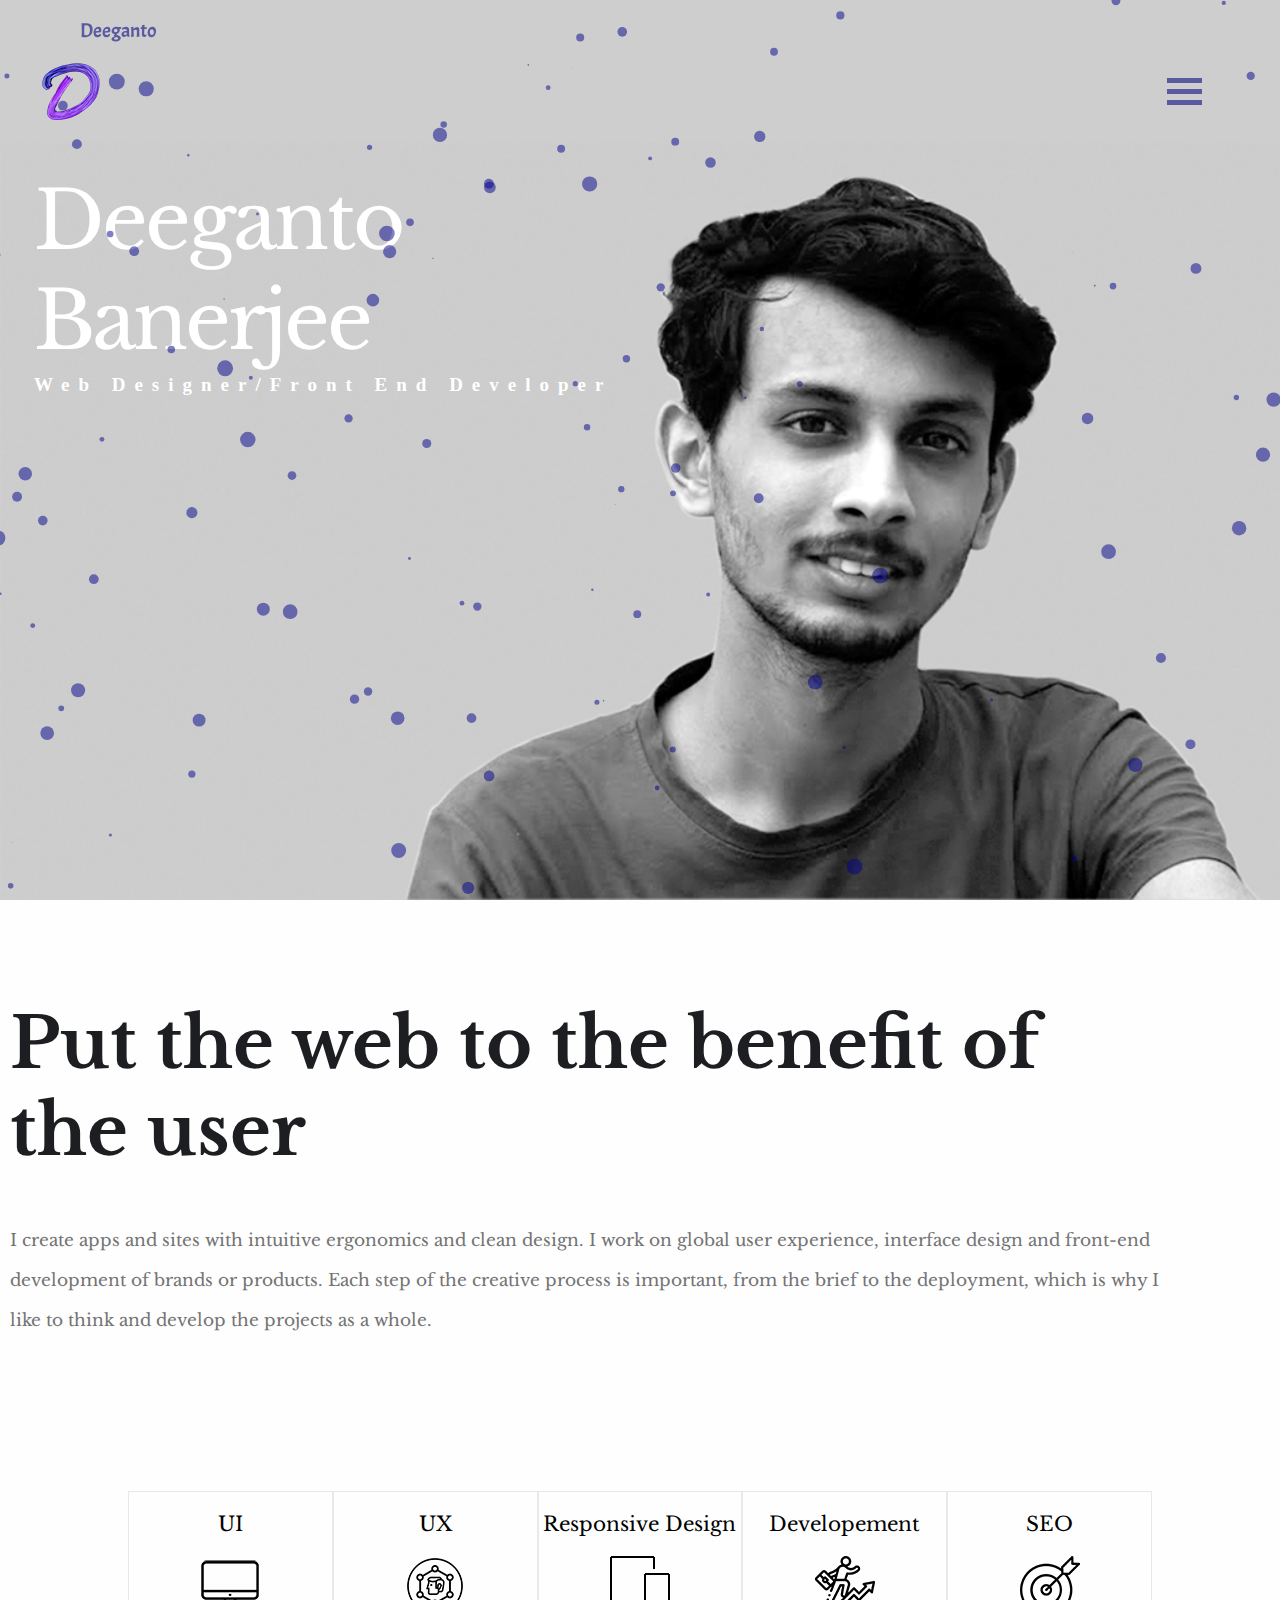
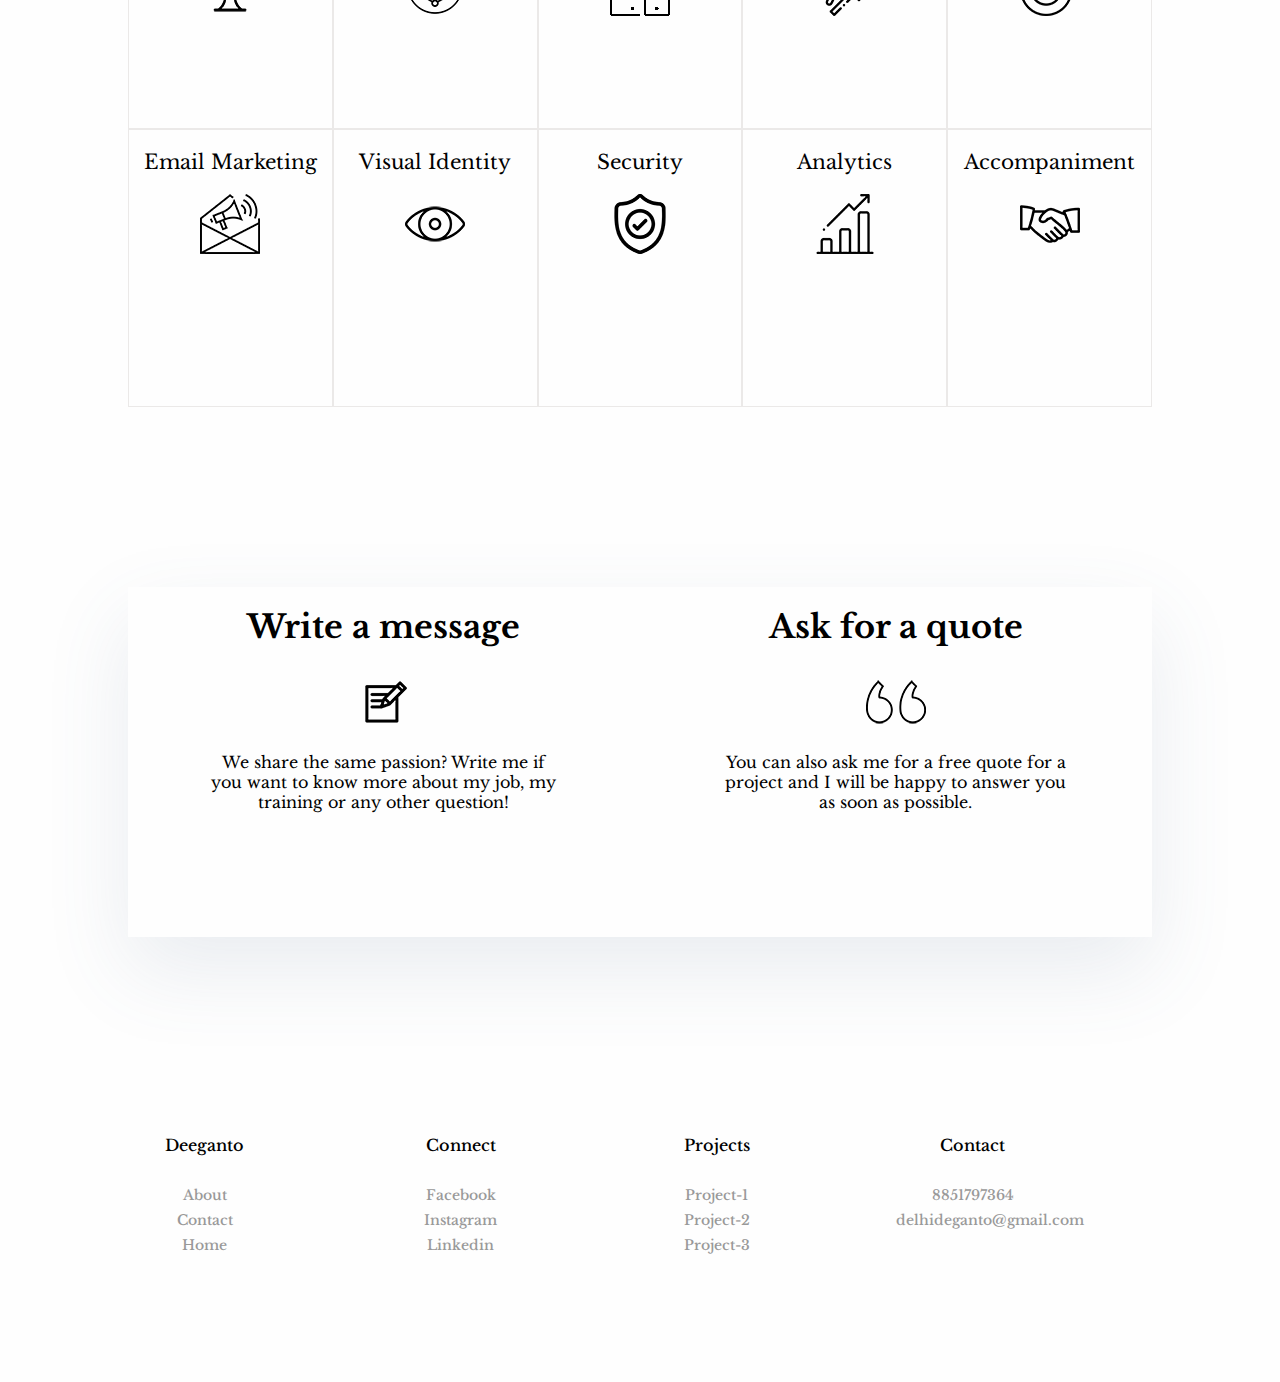
<file: index.html>
<html>
<head>
  <title>Deeganto | Web-Developer.</title>
<meta name="viewport" content="width=device-width, initial-scale=1.0">          
<link rel="stylesheet" href="css/style.css">
<link rel="stylesheet" href="css/animate.css">
<script src="https://ajax.googleapis.com/ajax/libs/jquery/1.11.3/jquery.min.js"></script>
<script>
            $(window).load(function() {
      $("#ud_dots").
    fadeOut(300, function () {
      $("#ud_bg_left").animate({ left: "-50%" }, 300);
      $("#ud_bg_right").animate({ right: "-50%" }, 300, function () {
        $("#ud_preloader").fadeOut(10);
      });
    });
  });
  </script>
</head>
<body id="top">
<section id="ud_preloader">
  <div id="ud_dots">
    <p>Loading</p>
    <div class="ud_dot" style=" animation-name:ud_preloader_1;"></div>
    <div class="ud_dot" style=" animation-name:ud_preloader_2;"></div>
    <div class="ud_dot" style=" animation-name:ud_preloader_3;"></div>
    <div class="ud_dot" style=" animation-name:ud_preloader_4;"></div>
  </div>
  <div id="ud_bg_left" class="ud_pre_half"></div>
  <div id="ud_bg_right" class="ud_pre_half"></div>
</section>
<div class="top" id="hide">
<script type="text/javascript" src="js/script.js"></script>
<div class="menu" id="menu">
<ul>
  <li align="center"><a class="animated bounceInUp" href="index.html">Home</a></li>
  <li align="center"><a class="animated bounceInUp" href="about.html">About</a></li>
  <li align="center"><a class="animated bounceInUp " href="contact.html">Contact</a></li>
  <li align="center"><a class="animated bounceInUp" href="projects.html">Projects</a></li>
</ul>
</div>
<div class="main-header" >
<div class="animated bounce">
  <div class="animated bounceInLeft_2">
  <p class="logo-text-1" id="logo-text-1">Deeganto</p>
  </div>
  <div class="animated bounceInLeft_2 delay-5s"> 
  <p class="logo-text-2" id="logo-text-2">Front End Developer</p>
  </div>
</div>
<button class="container" onclick="show_menu()">
  <div id="transform">
  <div class="bar1" id="bar1"></div>
  <div class="bar2" id="bar2"></div>
  <div class="bar3" id="bar3"></div>
 </div>
</button>
<div id="particles-js" > 
<div class="heading">
<h1 class="name">
Deeganto Banerjee
</h1>
<h2 class="intro">
Web Designer/Front End Developer
</h2>
</div>
</div>
<script type="text/javascript" src="js/particles.js"></script>
<script type="text/javascript" src="js/app.js"></script>
</div>
</div>
<div class="middle-text" id="middle-text">
 <h1 class="web-benifit">Put the web to the benefit of the user</h1> 
<p class="web-benifit-text">
    I create apps and sites with intuitive ergonomics and clean design. 
    I work on global user experience, interface design and front-end development of brands or products. 
    Each step of the creative process is important, from the brief to the deployment, which is why I like to think and develop the projects as a whole.
  </p>
</div>
<div class="icons" id="icons" align="center">
<div class="grow">
  <p class="icon-title">UI</p> 
  <img src="img/UI.png">
  <p class="animated fadeIn">I create modern interfaces to meet the needs of my clients</p>
</div> 
<div class="grow">
  <p class="icon-title">UX</p> 
  <img src="img/UX.png">
  <p class="animated fadeIn">I'm always looking for the most satisfying and intuitive user experience possible</p>
</div>
<div class="grow">
  <p class="icon-title">Responsive Design</p> 
  <img src="img/Responsive.png">
  <p class="animated fadeIn">All my sites are designed for use on mobiles and tablets, and adapt to all screen resolutions</p>
</div> 
<div class="grow">
  <p class="icon-title">Developement</p> 
  <img src="img/developement.png">
  <p class="animated fadeIn">I develop unique, tailor-made sites that meet the needs of my clients</p>
</div>
<div class="grow">
  <p class="icon-title">SEO</p> 
  <img src="img/SEO.png">
  <p class="animated fadeIn">I build the HTML structure of my sites to optimize SEO</p>
</div>
<div class="grow">
  <p class="icon-title">Email Marketing</p> 
  <img src="img/email.png">
  <p class="animated fadeIn">I create marketing spam campaigns or nurturing scenarios</p>
</div>
<div class="grow">
  <p class="icon-title">Visual Identity</p> 
  <img src="img/visual.png">
  <p class="animated fadeIn">I create strong, modern and sustainable visual identities</p>
</div>
<div class="grow">
  <p class="icon-title">Security</p> 
  <img src="img/security.png">
  <p class="animated fadeIn">I am particularly vigilant about the security of my sites and I know how to be reactive in case of attacks</p>
</div>
<div class="grow">
  <p class="icon-title">Analytics</p> 
  <img src="img/analytics.png">
  <p class="animated fadeIn">I help my clients to analyze their statistics so that they can set their own goals</p>
</div>
<div class="grow">
  <p class="icon-title">Accompaniment</p> 
  <img src="img/handshake.png">
  <p class="animated fadeIn">I fully manage my projects by providing quality support</p>
</div>
</div>
<div class="forms" id="forms">
<div class="contact-form" id="contact-form-1">
<h1 class="form-header" id="form-header">Write a message</h1>
<img src="img/contact.png">
<p class="form-body" id="form-title">We share the same passion? Write me if you want to know more about my job, my training or any other question!</p>
</div>
<div class="quote-form" id="quote-form-1">
<h1 class="form-header" id="form-header">Ask for a quote</h1>
<img src="img/quote.png">
<p class="form-body" id="form-title">You can also ask me for a free quote for a project and I will be happy to answer you as soon as possible.</p>
</div>
</div>
<div style="box-shadow:0 33px 80px rgba(86,111,140,.12); text-align: center;margin: 0 auto; width:80%;" class="input-container" >
<div class="contact-form-input" id="contact-form" style="display:block !important">
    <form class="gform" method="POST" action="https://formspree.io/f/xknpybnp">  
      <input type="text" id="name" name="name" placeholder="What your Mom calls you"/>
      <input type="text" id="message" name="message" rows="10" placeholder="Send Message">
      <input id="email" name="email" type="email" value="" required placeholder="your.name@email.com"/><br>
    <button type="submit" name="btnk" class="ripple">Send</button>
  </form>
</div>
<div class="quote-form-input" id="quote-form" style="display:block !important">
    <form class="gform" method="POST" action="https://formspree.io/f/mjvplrvn">  
      <input type="text" id="fullname" name="fullname" placeholder="Full Name">
      <input type="text" id="cname" name="companyname" placeholder="Company Name">
      <input type="email" id="email1" name="email" placeholder="Email">
      <input type="text" id="number" name="number" placeholder="Phone Number">
      <input type="text" id="message1" name="message" placeholder="Message">
      <br> 
      <button name="btnk1" class="ripple">Submit</button>
    </form>
</div>
</div>
<div class="footer" id="footer">
<div >
  <h1>Deeganto</h1><br> 
  <a href="about.html">About</a><br>
  <a href="#">Contact</a><br>
  <a href="index.html">Home</a><br>
</div>
<div>
  <h1>Connect</h1><br>
  <a href="#">Facebook</a><br>
  <a href="https://www.instagram.com/deeganto_banerjee">Instagram</a><br>
  <a href="https://www.linkedin.com/in/deeganto-banerjee-56385218a/">Linkedin</a><br>
</div>
<div >
  <h1>Projects</h1><br>
  <a href="C:/Users/Deeganto/Desktop/My-Website/projects.html#project-1">Project-1</a><br>
  <a href="C:/Users/Deeganto/Desktop/My-Website/projects.html#project-2">Project-2</a><br>
  <a href="C:/Users/Deeganto/Desktop/My-Website/projects.html#project-3">Project-3</a><br>
</div>
<div >
  <h1>Contact</h1><br>
  <a href="https://api.whatsapp.com/send?phone=918851797364">8851797364</a><br>
  <a href="mailto:delhideganto@gmail.com" class="email-goto">delhideganto@gmail.com</a><br>
</div>
</div>
<script data-cfasync="false" src="js/form-submission-handler.js"></script>
<script src="js/wow.min.js"></script>
<script>
 new WOW().init();
</script>
<script>
    $('.quote-form-input').hide();
    $('.contact-form-input').hide();
    $('.contact-form').on('click', function(e) {
      $('.contact-form-input').show();
      $('.quote-form-input').hide();
      $('.contact-form-input').removeClass('out').addClass('active');
      $('.qoute-form-input').removeClass('active').addClass('out');
      $('.contact-form-input').css("background-color","#f1f6fa");
      $('.contact-form').css("background-color","#f1f6fa");   
      $('.quote-form').css("background-color","#fff");
      $('html, body').animate({
        scrollTop: $(".input-container").offset().top
        }, 0);
    });
    $('.quote-form').on('click', function(e) {
      $('.quote-form-input').show();
      $('.contact-form-input').hide();
      $('.quote-form-input').removeClass('out').addClass('active');
      $('.contact-form-input').removeClass('active').addClass('out');
      $('.quote-form').css("background-color","#f1f6fa");
      $('.quote-form-input').css("background-color","#f1f6fa");
      $('.contact-form').css("background-color","#fff");
      $('.quote-form-input').show();
      $('html, body').animate({
        scrollTop: $(".input-container").offset().top
      },0);
    });
    </script>
</body>
<html>
</file>
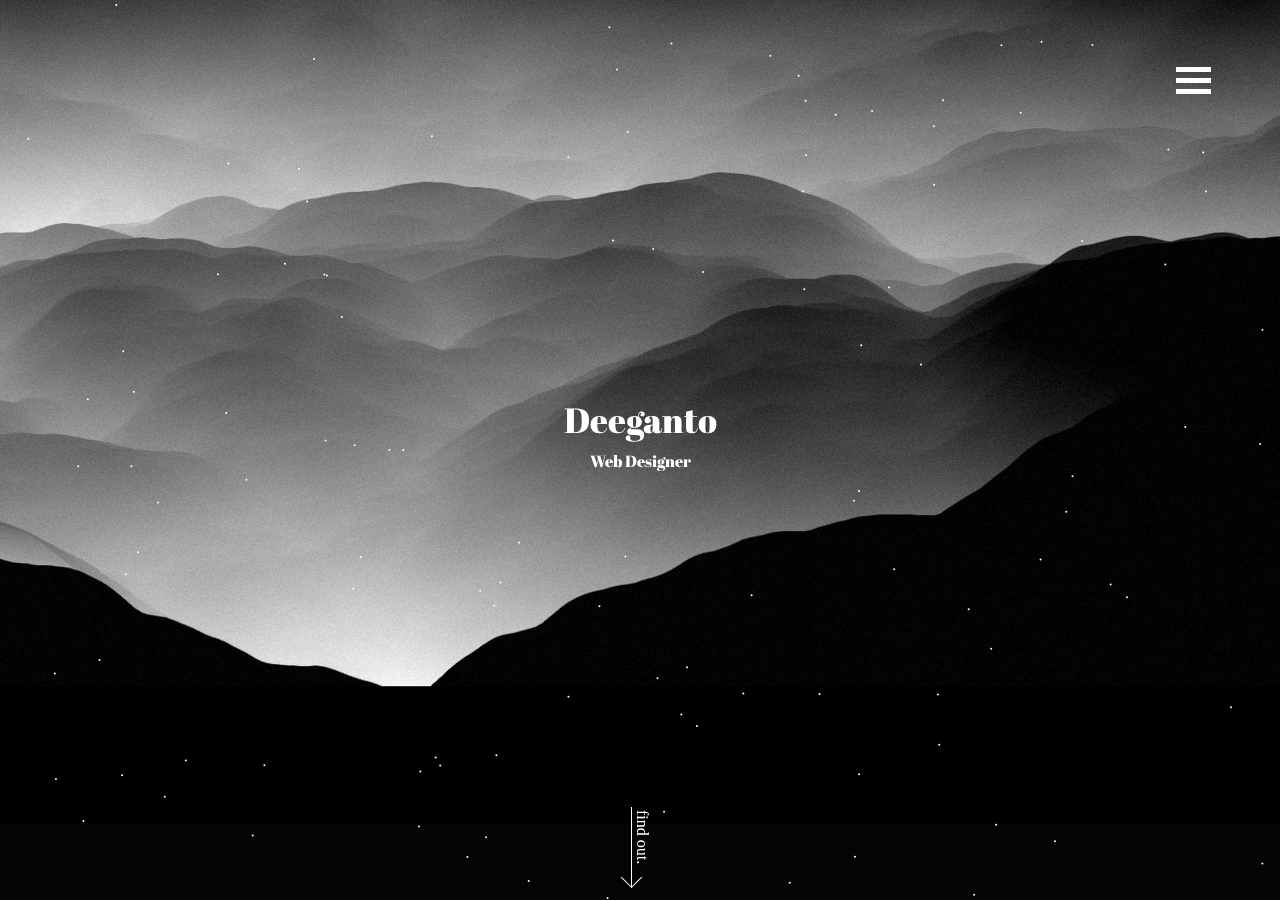
<file: about.html>
<html>
    <head>
        <link rel="stylesheet" href="css/about.css">
        <link rel="stylesheet" href="css/animate.css">
        <script src="https://ajax.googleapis.com/ajax/libs/jquery/1.11.3/jquery.min.js"></script>
        <script>
            $(window).load(function(){
              $("#ud_dots").
            fadeOut(300, function () {
              $("#ud_bg_left").animate({ left: "-50%" }, 300);
              $("#ud_bg_right").animate({ right: "-50%" }, 300, function () {
                $("#ud_preloader").fadeOut(10);
              });
            });
          });
          </script>
        <meta name="viewport" content="width=device-width, initial-scale=1.0">
    <title>
        About Me.
    </title>
    </head>
    <body id="top">
            <section id="ud_preloader">
                    <div id="ud_dots">
                      <p>Loading</p>
                      <div class="ud_dot" style=" animation-name:ud_preloader_1;"></div>
                      <div class="ud_dot" style=" animation-name:ud_preloader_2;"></div>
                      <div class="ud_dot" style=" animation-name:ud_preloader_3;"></div>
                      <div class="ud_dot" style=" animation-name:ud_preloader_4;"></div>
                    </div>
                    <div id="ud_bg_left" class="ud_pre_half"></div>
                    <div id="ud_bg_right" class="ud_pre_half"></div>
                  </section>
    <div class="top" id="hide">
        <script type="text/javascript" src="js/about_script.js"></script>
        <div class="menu" id="menu">
    <ul>
        <li align="center"><a class="animated bounceInUp" href="index.html">Home</a></li>
        <li align="center"><a class="animated bounceInUp" href="about.html">About</a></li>
        <li align="center"><a class="animated bounceInUp" href="contact.html">Contact</a></li>
        <li align="center"><a class="animated bounceInUp" href="projects.html">Projects</a></li>
    </ul>
    </div>
    <button class="container" onclick="show_menu()">
        <div id="transform">
        <div class="bar1" id="bar1"></div>
        <div class="bar2" id="bar2"></div>
        <div class="bar3" id="bar3"></div>
        </div>
    </button>
    <div id="particles-js">
        <script src="js/particles.js"></script>
        <script src="js/app_about.js"></script>  
        <div class="head-title about"> 
        <div class="name animated fadeInDown delay-1s">
        Deeganto
        </div>  
        <div class="desc animated fadeInDown delay-2s">
        Web Designer        
        </div>
        <div class="next-btn next">  
        <div class="arrow-text find-out" style="right: -11px;
        writing-mode: vertical-rl;
        bottom: 29px;">
        find out.
        </div>
        <div class="scroll-btn-line"></div>    
        <div class="arrow"></div> 
        </div>
        </div>
        <div class="about-me-1 about">          
        <div class="prev-btn-1 prev">
        <div class="arrow-text animated">
            previous
        </div>  
        <div class="scroll-btn-line"></div>    
        <div class="arrow"></div>
        </div>
        <div class="content-1 content">
        <h1>
            Who is Deeganto ?
        </h1>
        <h4> 
            I am a 21yr old College Student, currently studying in DIT University,<br>
            Dehradun, India. I hate Coding and developing. I love<br>
            listening to Good Music and playing Games. I am the Student<br>
            who never pays attention in class, most of my learning is <br> 
            done in my Hostel Room and my internship at <a href="https://deepfocus.in/">DeepFocus</a>.
        </h4>
        <h4>
           I like clean and simple Websites.Sometimes i like to develop and design Website
           and Web Applications.
           I also like to do little photography.
        </h4>
        <h2>
            Connect with me.<br>
            <a href="mailto:delhideganto@gmail.com" class="email-goto">delhideganto@gmail.com</a><br>
            <a href="https://www.linkedin.com/in/deeganto-banerjee-56385218a/">Linkedin</a><br>
            <a href="https://www.instagram.com/deeganto_banerjee">Instagram</a><br>
            <a href="https://api.whatsapp.com/send?phone=918851797364">8851797364</a><br>
        </h2>
        </div>
        <div class="next-btn-1 next">
        <div class="arrow-text animated">
            next 
        </div>      
        <div class="scroll-btn-line"></div>    
        <div class="arrow"></div>
        </div>    
        </div>
        <div class="about-me-2 about">          
        <div class="prev-btn-2 prev">
        <div class="arrow-text animated">
            previous
        </div>  
        <div class="scroll-btn-line"></div>    
        <div class="arrow"></div>
        </div>
        <div class="content-2 content">
        <h1>
            Skills
        </h1>
        <h2>Website Designing.</h2>
        <h4> 
            HTML, CSS, JavaScript, Jquery.<br>
            Angular 7 and React Framework.<br>
            Wordpress.<br>
            JSP and Servelet.
        </h4>
        <h2>Programming</h2>
        <h4>
            C++, Java, Advanced Java.  
        </h4>
        <h2>Designing</h2>
        <h4>
            Photoshop, Illustrator, SVGs.
        </h4>
        </div>
        <div class="next-btn-2 next">
        <div class="arrow-text animated">
            next 
        </div>      
        <div class="scroll-btn-line"></div>    
        <div class="arrow"></div>
        </div>    
        </div>
        <div class="about-me-3 about">
        <div class="prev-btn-3 prev">
        <div class="arrow-text animated">
            previous
        </div>      
        <div class="scroll-btn-line"></div>    
        <div class="arrow"></div>
        </div>
        <div class="content-3 content">
        <h1>
            Experience and Certifications
        </h1>
        <h2>Website Designing</h2>
        <h4> 
            2 Month WordPress and Website Designing Internship from <a href="https://deepfocus.in/"  target="_blank">DeepFocus</a><br>
        </h4>
        <h2>Programming</h2>
        <h4>
            Core Java Certification Course from NIIT.<br>
            Advanced Java Certification Course from RCPL  
        </h4>
        </div> 
        <div class="next-btn-3 next">
        <div class="arrow-text animated">
            next 
        </div>              
        <div class="scroll-btn-line"></div>    
        <div class="arrow"></div>
        </div>
        </div>
        <div class="about-me-4 about"> 
        <div class="prev-btn-4 prev">  
        <div class="arrow-text animated">
            previous
        </div>
        <div class="scroll-btn-line"></div>   
        <div class="arrow"></div>
        </div>
        <div class="content-4 content">
        <h1>
            Projects
        </h1>
        <h2>Angular 7</h2>
        <h4> 
            Automated Report Generator for College using Angular 7.
        </h4>
        </div>
        </div>
    </div> 
    <script>
            $(document).ready(function(){
                $(".about-me-1").hide();
                $(".about-me-2").hide();
                $(".about-me-3").hide();
                $(".about-me-4").hide();
                $(".next-btn").click(function(){
                    $(".head-title").fadeOut();
                    $(".about-me-1").fadeIn();
                });
                $(".prev-btn-1").click(function(){
                    $(".about-me-1").hide();
                    $(".head-title").fadeIn();
                });
                $(".next-btn-1").click(function(){
                    $(".about-me-1").fadeOut();
                    $(".about-me-2").fadeIn();
                });
                $(".prev-btn-2").click(function(){
                    $(".about-me-1").fadeIn();
                    $(".about-me-2").fadeOut();
                });
                $(".next-btn-2").click(function(){
                    $(".about-me-3").fadeIn();
                    $(".about-me-2").fadeOut();
                });
                $(".prev-btn-3").click(function(){
                    $(".about-me-2").fadeIn();
                    $(".about-me-3").fadeOut();
                });
                $(".next-btn-3").click(function(){
                    $(".about-me-4").fadeIn();
                    $(".about-me-3").fadeOut();
                });
                $(".prev-btn-4").click(function(){
                    $(".about-me-3").fadeIn();
                    $(".about-me-4").fadeOut();
                });
            });
            </script>     
    </body>
</html>
</file>
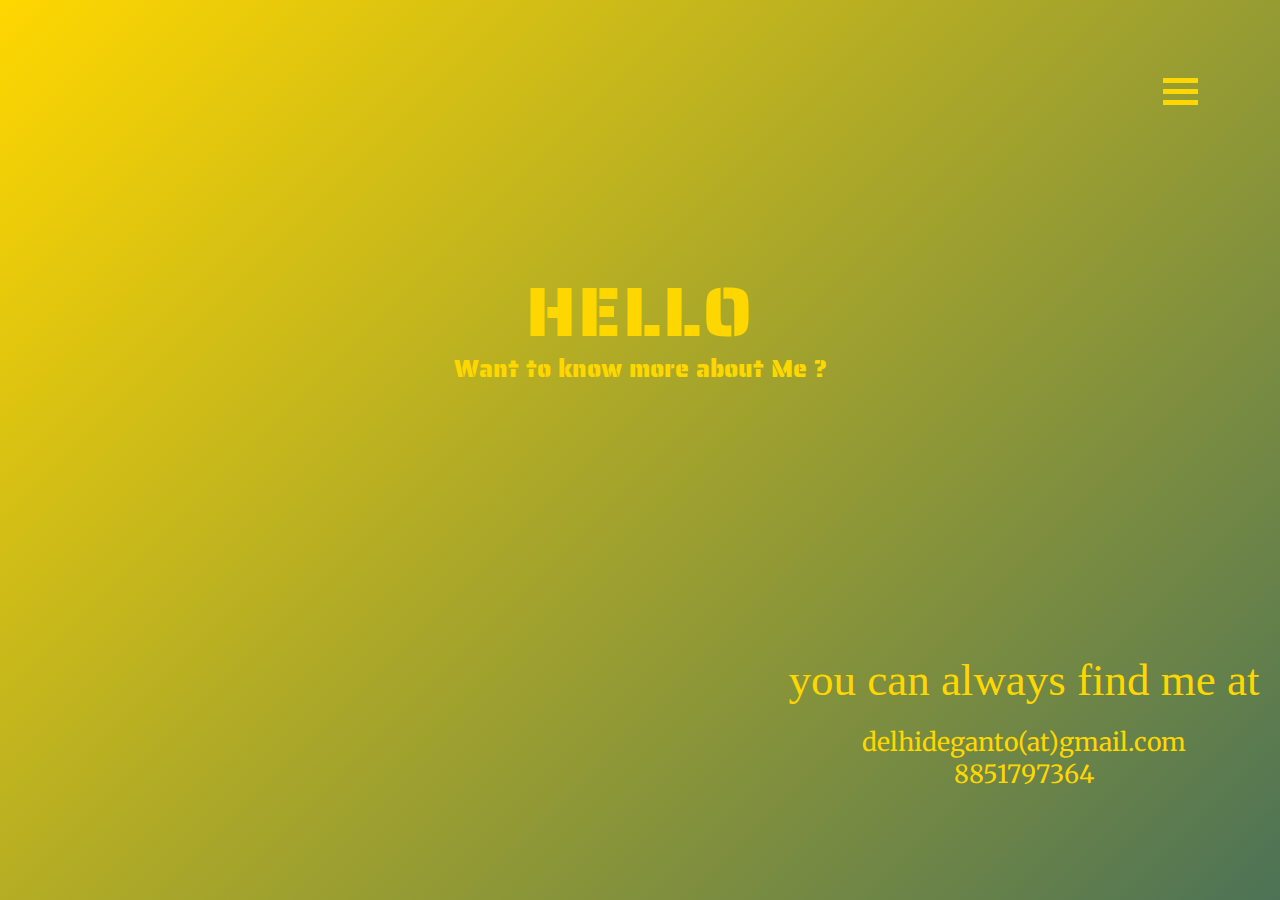
<file: contact.html>
<html>
    <head>
        <meta name="viewport" content="width=device-width, initial-scale=1.0">          
        <link rel="stylesheet" href="css/contact.css">
        <link rel="stylesheet" href="css/animate.css">
        <title>
          Contact Me.
        </title>
        <script src="https://ajax.googleapis.com/ajax/libs/jquery/1.11.3/jquery.min.js"></script>
<script>
            $(window).load(function() {
      $("#ud_dots").
    fadeOut(300, function () {
      $("#ud_bg_left").animate({ left: "-50%" }, 300);
      $("#ud_bg_right").animate({ right: "-50%" }, 300, function () {
        $("#ud_preloader").fadeOut(10);
      });
    });
  });
  </script>
    </head>
    <body id="top">
        <section id="ud_preloader">
            <div id="ud_dots">
              <p>Loading</p>
              <div class="ud_dot" style=" animation-name:ud_preloader_1;"></div>
              <div class="ud_dot" style=" animation-name:ud_preloader_2;"></div>
              <div class="ud_dot" style=" animation-name:ud_preloader_3;"></div>
              <div class="ud_dot" style=" animation-name:ud_preloader_4;"></div>
            </div>
            <div id="ud_bg_left" class="ud_pre_half"></div>
            <div id="ud_bg_right" class="ud_pre_half"></div>
          </section>
    <div class="top" id="hide">
            <script type="text/javascript" src="js/contact_script.js"></script>
            <div class="menu" id="menu">
            <ul>
              <li align="center"><a class="animated bounceInUp" href="index.html">Home</a></li>
              <li align="center"><a class="animated bounceInUp" href="about.html">About</a></li>
              <li align="center"><a class="animated bounceInUp " href="contact.html">Contact</a></li>
              <li align="center"><a class="animated bounceInUp" href="projects.html">Projects</a></li>
            </ul>
            </div>
            <div class="main-header" >
            <button class="container" onclick="show_menu()">
              <div id="transform">
              <div class="bar1" id="bar1"></div>
              <div class="bar2" id="bar2"></div>
              <div class="bar3" id="bar3"></div>
             </div>
            </button>
        <div id="particles-js" >
                <div class="top-text">
                    <span class="top-span">HELLO</span>
                    <span class="bottom-span">Want to know more about Me ?</span>
            </div>
            <div class="contact-info">
                    <p class="contact-text">you can always find me at</p>
                    <a href="mailto:delhideganto@gmail.com" class="email">delhideganto(at)gmail.com</a><br>
                    <a href="https://api.whatsapp.com/send?phone=918851797364" class="number">8851797364</a>
            </div>
            <div class="form-container">
         <div class="forms">
             <a href="#in-container">
<div class="contact-form" id="contact-form-1">
<h1 class="form-header" id="form-header">Write a message</h1>
<img src="img/contact-2.png">
<p class="form-body" id="form-title">We share the same passion? Write me if you want to know more about my job, my training or any other question!</p>
</div>
</a>
<a href="#in-container">
<div class="quote-form" id="quote-form-1">
<h1 class="form-header" id="form-header">Ask for a quote</h1>
<img src="img/quote-2.png">
<p class="form-body" id="form-title">You can also ask me for a free quote for a project and I will be happy to answer you as soon as possible.</p>
</div>
</a>
</div>
<div style="text-align:center;margin: 0 auto; width:80%;" id="in-container" >
<div class="contact-form-input" id="contact-form">
    <form class="gform" method="POST" onsubmit="submitted()" action="https://script.google.com/macros/s/AKfycbyP-vs7gG869sONf0MKHCPAq6fTCCcvlJdaXCQN53VW0krkAU3V/exec">  
          <input type="text" id="name" name="name" placeholder="What your Mom calls you"/>
          <input type="text" id="message" name="message" rows="10" placeholder="Send Message">
          <input id="email" name="email" type="email" value="" required placeholder="your.name@email.com"/><br>
        <button class="ripple">Send</button>
      </form>
      </div>
<div class="quote-form-input" id="quote-form">
    <form class="gform" method="POST" onsubmit="submitted()" action="https://script.google.com/macros/s/AKfycbycYYu8myt4dZkyW0JQXBPMPQpxLqeOYIJFegBUSQ/exec">  
    <input type="text" id="fullname" name="fullname" placeholder="Full Name">
    <input type="text" id="cname" name="companyname" placeholder="Company Name">
    <input type="email" id="email" name="email" placeholder="Email">
    <input type="text" id="msg" name="message" placeholder="Phone Number">
    <input type="text" id="msg" name="message" placeholder="Message">
    <br> 
    <button class="ripple">Submit</button>
  </form>
</div>
</div>
</div>
<div class="footer" id="footer">
    <div >
      <h1>Deeganto</h1><br> 
      <a href="about.html">About</a><br>
      <a href="contact.html">Contact</a><br>
      <a href="index.html">Home</a><br>
    </div>
    <div >
      <h1>Connect</h1><br>
      <a href="#">Facebook</a><br>
      <a href="https://www.instagram.com/deeganto_banerjee">Instagram</a><br>
      <a href="https://www.linkedin.com/in/deeganto-banerjee-56385218a/">Linkedin</a><br>
    </div>
    <div  >
      <h1>Projects</h1><br>
      <a href="C:/Users/Deeganto/Desktop/My-Website/projects.html#project-1">Project-1</a><br>
      <a href="C:/Users/Deeganto/Desktop/My-Website/projects.html#project-2">Project-2</a><br>
      <a href="C:/Users/Deeganto/Desktop/My-Website/projects.html#project-3">Project-3</a><br>
    </div>
    <div >
      <h1>Contact</h1><br>
      <a href="https://api.whatsapp.com/send?phone=918851797364">8851797364</a><br>
      <a href="mailto:delhideganto@gmail.com" class="email-goto">delhideganto@gmail.com</a><br>
    </div>
    </div>
</div>  
</div>

</div>
</div>
<script data-cfasync="false" src="js/form-submission-handler.js"></script>
<script src="js/wow.min.js"></script>
<script>
 new WOW().init();
</script>
    <script src="https://ajax.googleapis.com/ajax/libs/jquery/1.11.3/jquery.min.js"></script>
<script>
$('.quote-form-input').hide();
$('.contact-form-input').hide();
$('.contact-form').on('click', function(e) {
  $('.contact-form-input').show();
  $('.quote-form-input').hide();
  $('.contact-form-input').removeClass('out').addClass('active');
  $('.qoute-form-input').removeClass('active').addClass('out');
  $('.contact-form-input').css("background-color","transparent");
  $('.contact-form').css("background-color","transparent");   
  $('.quote-form').css("background-color","transparent");
});
$('.quote-form').on('click', function(e) {
  $('.quote-form-input').show();
  $('.contact-form-input').hide();
  $('.quote-form-input').removeClass('out').addClass('active');
  $('.contact-form-input').removeClass('active').addClass('out');
  $('.quote-form').css("background-color","transparent");
  $('.quote-form-input').css("background-color","transparent");
  $('.contact-form').css("background-color","transparent");
  $('.quote-form-input').show();
});
</script>
    </body>
</html>
</file>
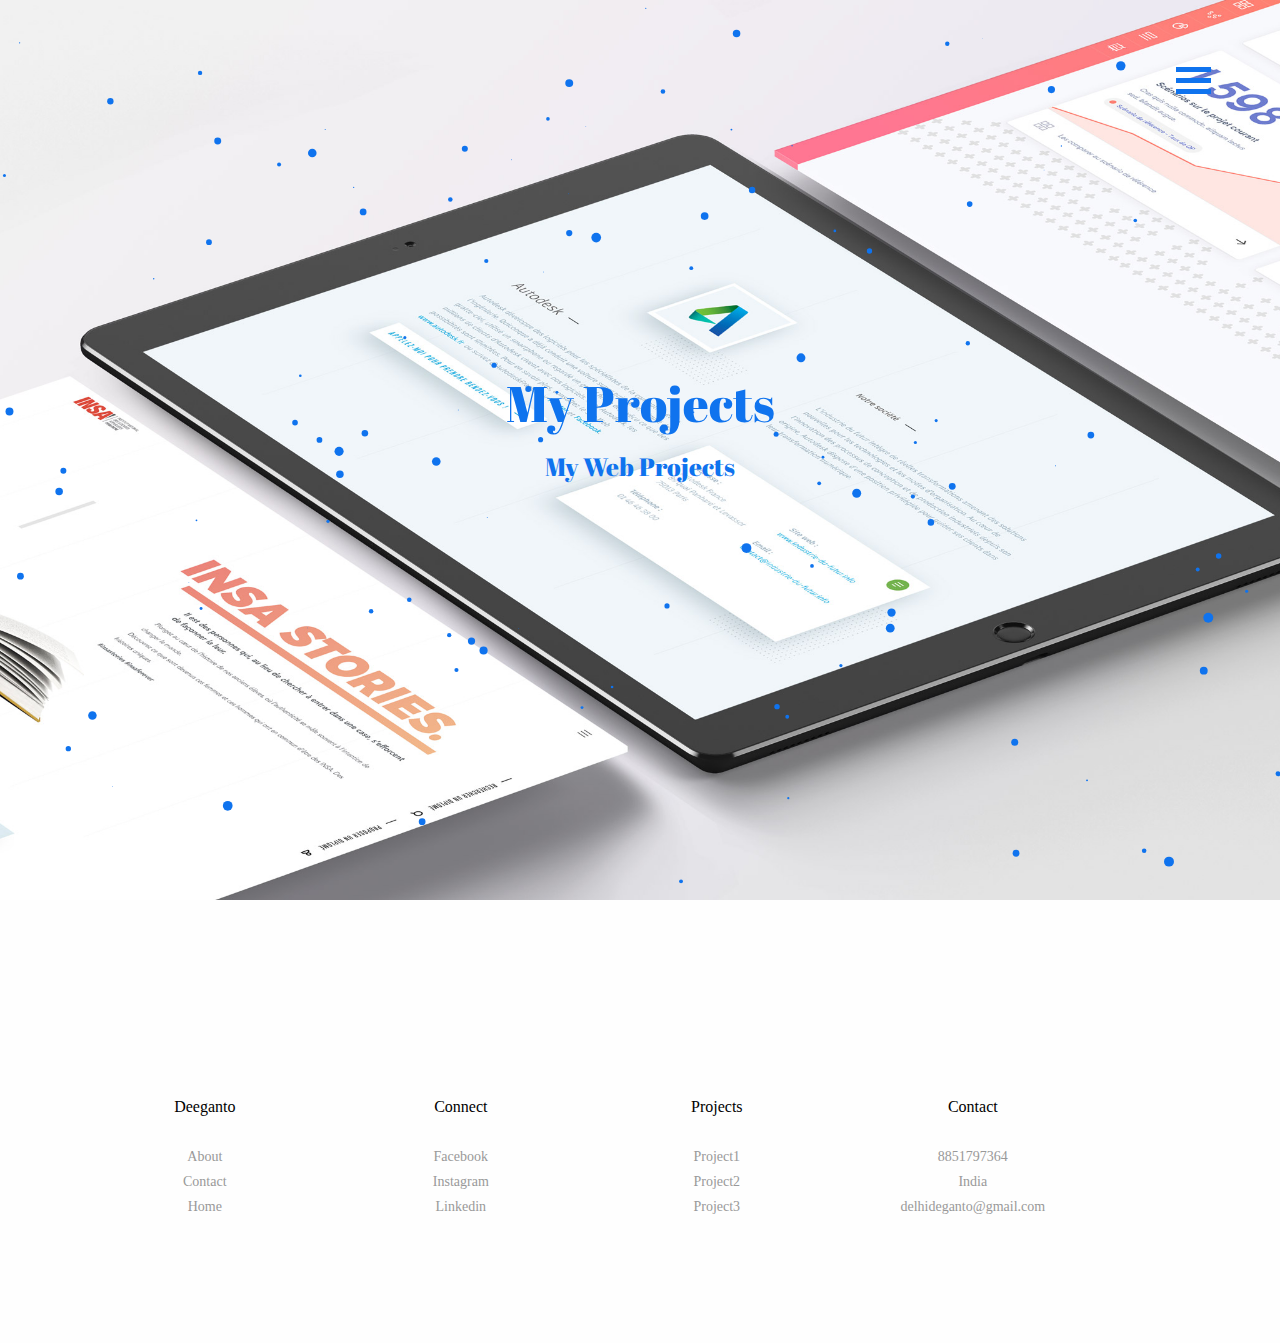
<file: projects.html>
<html>
    <head>
        <meta name="viewport" content="width=device-width, initial-scale=1.0">          
        <link rel="stylesheet" href="css/projects.css">
        <link rel="stylesheet" href="css/animate.css">
        <title>
          My Projects.
        </title>
        <script src="https://ajax.googleapis.com/ajax/libs/jquery/1.11.3/jquery.min.js"></script>
        <script>
            jQuery(document).ready(function() {
              $("#ud_dots").
            fadeOut(300, function () {
              $("#ud_bg_left").animate({ left: "-50%" }, 300);
              $("#ud_bg_right").animate({ right: "-50%" }, 300, function () {
                $("#ud_preloader").fadeOut(10);
              });
            });
          });
          </script>
    </head>
    <body id="top">
        <section id="ud_preloader">
            <div id="ud_dots">
              <p>Loading</p>
              <div class="ud_dot" style=" animation-name:ud_preloader_1;"></div>
              <div class="ud_dot" style=" animation-name:ud_preloader_2;"></div>
              <div class="ud_dot" style=" animation-name:ud_preloader_3;"></div>
              <div class="ud_dot" style=" animation-name:ud_preloader_4;"></div>
            </div>
            <div id="ud_bg_left" class="ud_pre_half"></div>
            <div id="ud_bg_right" class="ud_pre_half"></div>
          </section>
        <div class="top" id="hide">
                <script type="text/javascript" src="js/project_script.js"></script>
                    <div class="menu" id="menu">
                    <ul>
                      <li align="center"><a class="animated bounceInUp" href="index.html">Home</a></li>
                      <li align="center"><a class="animated bounceInUp" href="about.html">About</a></li>
                      <li align="center"><a class="animated bounceInUp" href="contact.html">Contact</a></li>
                      <li align="center"><a class="animated bounceInUp" href="projects.html">Projects</a></li>
                    </ul>
                    </div>
                    <div class="main-header">
                    <button class="container" onclick="show_menu()">
                      <div id="transform">
                      <div class="bar1" id="bar1"></div>
                      <div class="bar2" id="bar2"></div>
                      <div class="bar3" id="bar3"></div>
                     </div>
                    </button>
                    <div id="particles-js" > 
                    <div class="project_title">
                    <div class="project-title">
                        My Projects<br>
                    </div>
                    <div class="project_sub">
                        My Web Projects
                    </div>
                    </div>
                    </div>  
                    <script src="js/particles.js"></script>
                    <script src="js/app_project.js"></script>  
                    </div>
                </div>  
                <div class="footer" id="footer">
                  <div>
                    <h1>Deeganto</h1><br>
                    <a href="about.html">About</a><br>
                    <a href="contact.html">Contact</a><br>
                    <a href="index.html">Home</a><br>
                  </div>
                  <div >
                    <h1>Connect</h1><br>
                    <a href="#">Facebook</a><br>
                    <a href="https://www.instagram.com/deeganto_banerjee">Instagram</a><br>
                    <a href="https://www.linkedin.com/in/deeganto-banerjee-56385218a/">Linkedin</a><br>
                  </div>
                  <div>
                    <h1>Projects</h1><br>
                    <a href="#">Project1</a><br>
                    <a href="#">Project2</a><br>
                    <a href="#">Project3</a><br>
                  </div>
                  <div>
                    <h1>Contact</h1><br>
                    <a href="https://api.whatsapp.com/send?phone=918851797364">8851797364</a><br>
                  <a href="#">India</a><br>
                  <a href="mailto:delhideganto@gmail.com" class="email-goto">delhideganto@gmail.com</a><br>
                  </div>
                  </div>                           
<script src="js/wow.min.js"></script>
<script>
 new WOW().init();
</script>
<script src="https://ajax.googleapis.com/ajax/libs/jquery/1.11.3/jquery.min.js"></script>
    </body>
</html>
</file>
<file: css/style.css>
@import url('https://fonts.googleapis.com/css?family=Libre+Baskerville&display=swap');
@import url('https://fonts.googleapis.com/css?family=Acme&display=swap');
body,html{
width:100%;
height:100%;
background-color:#fefefe;
scroll-behavior: smooth;
margin: 0px !important;
cursor:url(../img/cursor.svg),pointer !important;
}
a{
  font-size:25px;
  cursor: url(../img/cursor.svg),pointer !important;
 }
 a,h1,p{
   font-family: 'Libre Baskerville', serif;
 }
#ud_preloader {
    position: fixed;
    top: 0;
    left: 0;
    right: 0;
    bottom: 0;
    width: 100%;
    height: 100%;
    z-index: 10000;
}
#ud_preloader .ud_pre_half {
    background: #696969;
    width: 50%;
    height: 100%;
    position: absolute;
    top: 0;
    bottom: 0;
}
#ud_preloader #ud_bg_left {
    left: 0;
}
#ud_preloader #ud_bg_right {
    right: 0;
}
#ud_preloader #ud_dots {
    z-index: 10001;
    width: 150px;
    position: absolute;
    top: 50%;
    left: 50%;
    -webkit-transform: translateX(-50%) translateY(-50%);
    transform: translateX(-50%) translateY(-50%);
}
#ud_preloader #ud_dots p {
    width: 100%;
    margin: 0 0 30px 0;
    color: #fff;
    font-size: 12px;
    text-align: center;
}
#ud_preloader #ud_dots .ud_dot {
    -webkit-animation: infinite 500ms ease-in-out;
    animation: infinite 500ms ease-in-out;
    border-radius: 30px;
    width: 30px;
    height: 30px;
    background: #fff;
    float: left;
    margin: 0 10px 0 0;
}
#ud_preloader #ud_dots .ud_dot:last-child {
    margin: 0 0 0 0;
}
@keyframes ud_preloader_1 {
    0% {
        background: #fff;
        -webkit-transform: translateY(0);
        transform: translateY(0);
    }
    25% {
        background: #5a5aa0;
        -webkit-transform: translateY(-5px);
        transform: translateY(-5px);
    }
    50% {
        background: #fff;
        -webkit-transform: translateY(0);
        transform: translateY(0);
    }
}
@keyframes ud_preloader_2 {
    25% {
        background: #fff;
        -webkit-transform: translateY(0);
        transform: translateY(0);
    }
    50% {
        background: #5a5aa0;
        -webkit-transform: translateY(-5px);
        transform: translateY(-5px);
    }
    75% {
        background: #fff;
        -webkit-transform: translateY(0);
        transform: translateY(0);
    }
}
@keyframes ud_preloader_3 {
    50% {
        background: #fff;
        -webkit-transform: translateY(0);
        transform: translateY(0);
    }
    75% {
        background: #5a5aa0;
        -webkit-transform: translateY(-5px);
        transform: translateY(-5px);
    }
    100% {
        background: #fff;
        -webkit-transform: translateY(0);
         transform: translateY(0);
    }
}
@keyframes ud_preloader_4 {
    75% {
        background: #fff;
        -webkit-transform: translateY(0);
         transform: translateY(0);
    }
    100% {
        background: #5a5aa0;
        -webkit-transform: translateY(-5px);
        transform: translateY(-5px);
    }
    25% {
        background: #fff;
        -webkit-transform: translateY(0);
        transform: translateY(0);
    }
}
.top
{
	background-color: #696969;
  width:100%;
  height:100%;
  overflow-x:hidden;
  overflow-y: hidden;
}
@keyframes bounce {
  from,
  20%,
  53%,
  80%,
  to {
    -webkit-animation-timing-function: cubic-bezier(0.215, 0.61, 0.355, 1);
    animation-timing-function: cubic-bezier(0.215, 0.61, 0.355, 1);
    -webkit-transform: translate3d(0, 0, 0);
    transform: translate3d(0, 0, 0);
  }

  40%,
  43% {
    -webkit-animation-timing-function: cubic-bezier(0.755, 0.05, 0.855, 0.06);
    animation-timing-function: cubic-bezier(0.755, 0.05, 0.855, 0.06);
    -webkit-transform: translate3d(0, -30px, 0);
    transform: translate3d(0, -30px, 0);
  }

  70% {
    -webkit-animation-timing-function: cubic-bezier(0.755, 0.05, 0.855, 0.06);
    animation-timing-function: cubic-bezier(0.755, 0.05, 0.855, 0.06);
    -webkit-transform: translate3d(0, -15px, 0);
    transform: translate3d(0, -15px, 0);
  }

  90% {
    -webkit-transform: translate3d(0, -4px, 0);
    transform: translate3d(0, -4px, 0);
  }
}
.bounce{
  display: block;
  width: 81px;
  top: 43px;
  left: 20px;
  height: 81px;
  background-image: url(../img/logo.png);
  background-position: initial;
  z-index: 9999;
  float: left;
  position: fixed;
  overflow-x: hidden;
}
.bounce:hover{
  animation-name: bounce;
  transform-origin: center bottom;
  background-position: initial;
  background-repeat: no-repeat;
  width:270px;
  height:100px;
}
@keyframes bounceInLeft {
  from,
  60%,
  75%,
  90%,
  to {
    -webkit-animation-timing-function: cubic-bezier(0.215, 0.61, 0.355, 1);
    animation-timing-function: cubic-bezier(0.215, 0.61, 0.355, 1);
  }

  0% {
    opacity: 0;
    -webkit-transform: translate3d(-3000px, 0, 0);
    transform: translate3d(-3000px, 0, 0);
  }

  60% {
    opacity: 1;
    -webkit-transform: translate3d(25px, 0, 0);
    transform: translate3d(25px, 0, 0);
  }

  75% {
    -webkit-transform: translate3d(-10px, 0, 0);
    transform: translate3d(-10px, 0, 0);
  }

  90% {
    -webkit-transform: translate3d(5px, 0, 0);
    transform: translate3d(5px, 0, 0);
  }

  to {
    -webkit-transform: translate3d(0, 0, 0);
    transform: translate3d(0, 0, 0);
  }
}
.bounceInLeft_2 {
  display: block;
  z-index: 9999;
  top: -2px;
  left: 80px;
  float: left;
  position: fixed;
  overflow-x: hidden;
}
.delay-5s{
  opacity: 0;
    display: block;
    z-index: 9999;
    top: -2px;
    left: 80px;
    float: left;
    position: fixed;
    overflow-x: hidden;
}
.bounce:hover .bounceInLeft_2 {
  -webkit-animation-name: bounceInLeft;
  animation-name: bounceInLeft;
    margin-top: 8px;
    opacity: 1;
}
.bounce:hover .bounceInLeft_2.animated.delay-5s {
  -webkit-animation-delay: .5s;
  animation-delay: .5s;
    margin-top: 30px;
    opacity: 1
}
.logo-text-1{
  color: #5a5aa0;
  font-family: 'Acme', cursive;
  font-size:20px;
}
.logo-text-2{
  color: #5a5aa0;
  font-family: 'Acme', cursive;
  font-size:18px;
}
.menu{
	display:none;
	margin-bottom: -170px;
	overflow-x:hidden;
}
ul{
  list-style-type: none;
  padding: 80px 20px 50px;
   width: 100%;
   margin: 0 auto;
  overflow: hidden;
  background-color: #696969;
  display:flex;
  justify-content:center;
}
li a{
  display: block;
  margin-bottom:25px;
  color: white;
  text-align: center;
  margin-right:120px;
  text-decoration: none;
}
.animated.delay3s {
  -webkit-animation-delay: .3s;
  animation-delay: .3s;
}
.animated.delay-2s {
  -webkit-animation-delay: .9s;
  animation-delay: .9s;
}
.animated.delay-3s {
  -webkit-animation-delay: 1.5s;
  animation-delay: 1.2s;
}
.animated.delay-4s {
  -webkit-animation-delay: 4s;
  animation-delay: 1.5s;
}
.animated.delay-5s {
  -webkit-animation-delay: 5s;
  animation-delay: 1.8s;
}
@keyframes bounceInUp {
  from,
  60%,
  75%,
  90%,
  to {
    -webkit-animation-timing-function: cubic-bezier(0.215, 0.61, 0.355, 1);
    animation-timing-function: cubic-bezier(0.215, 0.61, 0.355, 1);
  }
  from {
    opacity: 0;
    -webkit-transform: translate3d(0, 3000px, 0);
    transform: translate3d(0, 3000px, 0);
  }

  60% {
    opacity: 1;
    -webkit-transform: translate3d(0, -20px, 0);
    transform: translate3d(0, -20px, 0);
  }

  75% {
    -webkit-transform: translate3d(0, 10px, 0);
    transform: translate3d(0, 10px, 0);
  }

  90% {
    -webkit-transform: translate3d(0, -5px, 0);
    transform: translate3d(0, -5px, 0);
  }

  to {
    -webkit-transform: translate3d(0, 0, 0);
    transform: translate3d(0, 0, 0);
  }
}
.bounceInUp {
  -webkit-animation-name: bounceInUp;
  animation-name: bounceInUp;
}
@media(max-width:700px){ 
ul{
  -webkit-column-count: 2;
  -moz-column-count: 2;
  column-count: 2;
  display: block;
  width:50%;
  margin-bottom: -75px;
}
.bounceInUp{
  animation: none !important;
}
.bounce{
  left:0px;
}

li a:hover:before{
  width:0 !important;
  transition-property: none !important;
}
li a:hover:after{
  width:0 !important;
  transition-property: none !important;
}
}
@media(max-width:400px){
ul{
  margin-bottom: -55px;
}
li a{
  font-size: 15px;
}
}
a:before, a:after {
  content: '';
  position: absolute;
  width: 0%;
  height: 3px;
  top: 50%;
  margin-top: -0.5px;
  background: #0f73ee;
}

a:before {
  left: -2.5px;
}
a:after {
  right: 2.5px;
  background: #0f73ee;
  transition: width 0.8s cubic-bezier(0.22, 0.61, 0.36, 1);
}
a:hover:before {
  background: #0f73ee;
  width: 100%;
  transition: width 0.5s cubic-bezier(0.22, 0.61, 0.36, 1);
}
a:hover:after {
  background: transparent;
  width: 100%;
  transition: 0s;
}
.container{
   display: block;
   background: transparent;
   top: 60px;
   z-index: 9999;
   right: 60px;
   float: right;
   position: fixed;
   box-shadow: none;
   outline: none;
   border:none;
   cursor: url(../img/cursor.svg),pointer !important;
   overflow-x:hidden;
}
@media(max-width:1024px){
.container{
  top: 17px;
  right:20px;
  position: relative;
}
.bounce{
  top:0px;
}
}
.container:hover .menu
{
  display:block;
}
.bar1, .bar2, .bar3 {
  width: 35px;
  height: 5px;
  background-color:#5a5aa0;
  margin: 6px 0;
  transition: 0.4s;
}
.change .bar1 {
  -webkit-transform: rotate(-45deg) translate(-9px, 6px);
  transform: rotate(-45deg) translate(-9px, 6px);
  background-color:#fefefe;
}
.change .bar2 {
	opacity: 0;
}
.change .bar3 {
  -webkit-transform: rotate(45deg) translate(-8px, -8px);
  transform: rotate(45deg) translate(-8px, -8px);
  background-color:#fefefe;
}
.container:hover .bar1
{
	transform:translate(9px,0px);
}
.container:hover .bar2{
  background-color:#5a5aa0;
}
.container:hover .bar3
{
	transform:translate(9px,0px);
}
.main-header{ 
  width:100%;
  height:100%;
  margin:0; 
  font:Moderat,Avenir,sans-serif;
  overflow-x:hidden;
} 
canvas{	
  display: inline; 
  vertical-align: bottom; 
  overflow-x:hidden;
} 
#particles-js{ 
  position: absolute;
  width: 100%;
  height: 100%;
  background-color: #cecece;
  background-image: url("../img/gogol.png");
  background-size:contain;
  background-position: bottom;
  background-repeat: no-repeat;
  overflow-x: hidden;
  transition: transform .4s;

} 
@media (max-width:1200px){
#particles-js{
  background-repeat: no-repeat;
}
}
.particles-js-canvas-el{
position: absolute;
}
.heading {
  position: absolute;
  float: left;
  top: 171px;
  left: 34px;
  width: 52%;
}
.name{
  font-size: 80px;
  color: #fff;
  letter-spacing: -3px;
  font-weight: 400;
  margin:0px;
  float: left;
  margin-bottom: -6px;
}
.intro{
  width: 100%;
  float:left;
  font-weight: 700;
  line-height: 40px;
  color: #fff;
  font-size: 19px;
  letter-spacing: 9px;
  margin:0px;
}
@media(max-width:900px){
  .heading{
    top:115px;
  }
}
@media (max-width: 680px){
.name{
  font-size:40px;
}
.intro{
  font-size:12px;
}
.top{
  height:100%;
}  
#particles-js{
  height:100%;
}
.heading{
  width:88%;
  top:200px;
}
}
@media (max-width: 500px){

  .web-benifit{
    font-size:40px;
  }
  .web-benifit-text{
    font-size:30px;
  }
}
.web-benifit{
  font-size:70px;
  margin-left:530px;
  margin-top: 250px;
  width:650px;
  color:#1d1e21;
  font-family: 'Libre Baskerville', serif;
}
.web-benifit-text{
  margin-bottom: 150px;
  margin-left:530px;
  width:810px;
  color: #737373;
  font-size: 17px;
  font-weight: 400;
  line-height: 40px;
  font-family: 'Libre Baskerville', serif;
}
@media (max-width: 500px){
.web-benifit{
  font-size:50px;
}
.web-benifit-text{
  font-size:17px;
}
}
@media (max-width: 1356px){
  .web-benifit{
    margin-top: 100px;
    margin-left: 10px;
    width: 90%;
  }
  .web-benifit-text{
    margin-top: 40px;
    margin-left: 10px;
    width: 90%;
    
  }
  }
.icons{
  display:grid;
  text-align:center;
  grid-template-columns: 1fr 1fr 1fr 1fr 1fr;
  width: 80%;
  margin: 0 auto;
  margin-bottom: 180px;
} 
@media (max-width:1200px){
.icons{
  grid-template-columns: 1fr 1fr 1fr 1fr;
}
}
@media (max-width:950px){
.icons{
  grid-template-columns: 1fr 1fr 1fr;
}
}
@media (max-width:650px){
  .icons{
    grid-template-columns: 1fr 1fr;
  }
  }
@media (max-width:500px){
.icons{
  grid-template-columns: 1fr;
}
} 

.icon-title{
  font-family: 'Libre Baskerville', serif;
  font: weight 100;
  font-size:20px
}
.grow:hover{
background-color:#d3d3d3;
}
.grow:hover .icon-title{
  transform:translateY(-18px);
  transition: transform .8s ease, top .8s ease;
}
.grow:hover img{
  transform:translateY(-18px);
  transition: transform .8s ease, top .8s ease;
} 
.grow{ 
  border: 1px solid #ebe9e8;
  background-color: transparent;
}
@keyframes fadeIn {
  from {
    opacity: 0;
  }
  to {
    opacity: 1;
  }
}
.fadeIn{
	visibility:hidden;
}
.icons div:hover .fadeIn {
  visibility:visible;
  animation-name: fadeIn;
}
.animated{
    -webkit-animation-duration:1s;
    animation-duration:1s;
    -webkit-animation-fill-mode:both;
    animation-fill-mode:both
}
.forms{
  display:grid;
  grid-template-columns: 1fr 1fr;
  margin: 0 auto;
  text-align: center;
  box-shadow: 0 33px 80px rgba(86,111,140,.12);
  width: 80%;
}
.forms a{
  text-decoration: none;
}
@media (max-width:800px){
  .forms{
    grid-template-columns: 1fr;
  }
}
.contact-form,.quote-form{
  width: auto;
  height: 350px;
  text-align: center;
  margin: 0 auto;
}
.contact-form img{
  margin-top:15px;
}
.quote-form img{
  margin-top:15px;
}

.contact-form h1,.contact-form p{
  width: 70%;
  margin: 0 auto;
  height: 50px;
  padding-top: 20px;
}
.quote-form h1,.quote-form p{
  width: 70%;
  margin: 0 auto;
  height: 50px;
  padding-top: 20px;
}
.contact-form-input,.quote-form-input{
  text-align:center;
  width:100%;
  margin:0 auto;
}
input[type=text],input[type=email]{
  background: #fff;
  padding: 40px 80px 28px 28px;
  margin-bottom: 25px;
  margin-top: 25px;
  font-family: Moderat,Avenir,sans-serif;
  font-size: 14px;
  font-weight: 600;
  width: 90%;
  outline: 0;
  border: 2px solid transparent;
  -webkit-appearance: none;
}
input::placeholder{
font-size:16px;
}
@media(max-width:600px){
  .contact-form img{
    margin-top:40px;
}
  .quote-form img{
    margin-top:40px;
}
  input[type=text],input[type=email]{
  padding: 20px 20px 20px 20px;
}
  input::placeholder{
  font-size:14px;
}
}
@media(max-width:350px){
  .contact-form,.quote-form{
    width: auto;
    text-align: center;
    margin: 0 auto;
  }
  .contact-form img{
    margin-top:40px;
}
  .quote-form img{
    margin-top:40px;
}
  input[type=text],input[type=email]{
  padding: 20px 20px 20px 20px;
}
  input::placeholder{
  font-size:14px;
}
}
.ripple {
  background-position: center;
  transition: background 0.8s;
}
.ripple:hover {
  background: #47a7f5 radial-gradient(circle, transparent 1%, #47a7f5 1%) center/15000%;
}
.ripple:active {
  background-color: #6eb9f7;
  background-size: 100%;
  transition: background 0s;
}
button {
  border: none;
  border-radius: 2px;
  padding: 12px 18px;
  font-size: 16px;
  text-transform: uppercase;
  cursor: pointer;
  color: white;
  background-color: #5a5aa0;
  box-shadow: 0 0 4px #999;
  outline: none;
  margin-bottom: 20px;
}
.contact-form-input.active {
  animation: scale-display .3s;
  display: inline-flex;
  padding-top: 20;
}
.contact-form-input.out {
  animation: scale-display--reversed .3s;
  animation-fill-mode: forwards;
  display: inline-flex;
}
.quote-form-input.active {
  animation: scale-display .3s;
  display: inline-flex;
  padding-top: 20;
}
.quote-form-input.out {
  animation: scale-display--reversed .3s;
  animation-fill-mode: forwards;
  display: inline-flex;
}
@keyframes scale-display {
	0% {
	opacity: 0;
	transform: scale(0);
  -webkit-transform: scale(0);
	}
100%{
	opacity: 1;
	transform: scale(1);
  -webkit-transform: scale(1);
	}
}
.footer{
  padding-top: 187px;
  padding-bottom: 94px;
  display: grid;
  grid-template-columns: 1fr 1fr 1fr 1fr;
  width: 80%;
  text-align: -webkit-center;
  margin: 0 auto;
}
.footer div{
  width:60%;
  text-align: center;
  margin-bottom: 30px;
}
.footer div h1{
  color: #000;
    font-size: 16px;
    font-weight: 500;
    letter-spacing: 0;
}
.footer div a{
  text-decoration: none;
  color: #999;
  font-weight: 500;
  line-height:25px;
  font-size: 14px;
}
.footer div a:hover{
  color: #0f73ee;
  text-decoration: line-through;
}
.email-goto{
  width:90px;
}
@media (max-width:950px){
 .footer{
    grid-template-columns: 1fr 1fr 1fr;
}
}
@media (max-width:650px){
.footer{
      grid-template-columns: 1fr;
}
}
</file>
<file: css/about.css>
@import url('https://fonts.googleapis.com/css?family=Abril+Fatface&display=swap');
html,body{
  cursor:url(../img/cursor.svg),pointer !important;  
  background-color: #696969;
  margin: 0;
}
::-webkit-scrollbar {
  width: 0px;
  background: transparent;
}
#ud_preloader {
  position: fixed;
  top: 0;
  left: 0;
  right: 0;
  bottom: 0;
  width: 100%;
  height: 100%;
  z-index: 10000;
}
#ud_preloader .ud_pre_half {
  background: #696969;
  width: 50%;
  height: 100%;
  position: absolute;
  top: 0;
  bottom: 0;
}
#ud_preloader #ud_bg_left {
  left: 0;
}
#ud_preloader #ud_bg_right {
  right: 0;
}
#ud_preloader #ud_dots {
  z-index: 10001;
  width: 150px;
  position: absolute;
  top: 50%;
  left: 50%;
  -webkit-transform: translateX(-50%) translateY(-50%);
  transform: translateX(-50%) translateY(-50%);
}
#ud_preloader #ud_dots p {
  width: 100%;
  margin: 0 0 30px 0;
  color: #fff;
  font-size: 12px;
  text-align: center;
}
#ud_preloader #ud_dots .ud_dot {
  -webkit-animation: infinite 500ms ease-in-out;
  animation: infinite 500ms ease-in-out;
  border-radius: 30px;
  width: 30px;
  height: 30px;
  background: #fff;
  float: left;
  margin: 0 10px 0 0;
}
#ud_preloader #ud_dots .ud_dot:last-child {
  margin: 0 0 0 0;
}
@keyframes ud_preloader_1 {
  0% {
      background: #fff;
      -webkit-transform: translateY(0);
      transform: translateY(0);
  }
  25% {
      background: #5a5aa0;
      -webkit-transform: translateY(-5px);
      transform: translateY(-5px);
  }
  50% {
      background: #fff;
      -webkit-transform: translateY(0);
      transform: translateY(0);
  }
}
@keyframes ud_preloader_2 {
  25% {
      background: #fff;
      -webkit-transform: translateY(0);
      transform: translateY(0);
  }
  50% {
      background: #5a5aa0;
      -webkit-transform: translateY(-5px);
      transform: translateY(-5px);
  }
  75% {
      background: #fff;
      -webkit-transform: translateY(0);
      transform: translateY(0);
  }
}
@keyframes ud_preloader_3 {
  50% {
      background: #fff;
      -webkit-transform: translateY(0);
      transform: translateY(0);
  }
  75% {
      background: #5a5aa0;
      -webkit-transform: translateY(-5px);
      transform: translateY(-5px);
  }
  100% {
      background: #fff;
      -webkit-transform: translateY(0);
       transform: translateY(0);
  }
}
@keyframes ud_preloader_4 {
  75% {
      background: #fff;
      -webkit-transform: translateY(0);
       transform: translateY(0);
  }
  100% {
      background: #5a5aa0;
      -webkit-transform: translateY(-5px);
      transform: translateY(-5px);
  }
  25% {
      background: #fff;
      -webkit-transform: translateY(0);
      transform: translateY(0);
  }
}
.animated.delay-1s {
    -webkit-animation-delay: 4s;
    animation-delay: 1s;
  }
.animated.delay-2s {
    -webkit-animation-delay: 4s;
    animation-delay: 2s;
  }
  .animated.delay-3s {
    -webkit-animation-delay: 3s;
    animation-delay: 3s;
  }
  
  .animated.delay-4s {
    -webkit-animation-delay: 4s;
    animation-delay: 4s;
  }
  
  .animated.delay-5s {
    -webkit-animation-delay: 5s;
    animation-delay: 5s;
  }
  
  .animated.fast {
    -webkit-animation-duration: 800ms;
    animation-duration: 800ms;
  }
  
  .animated.faster {
    -webkit-animation-duration: 500ms;
    animation-duration: 500ms;
  }
  
  .animated.slow {
    -webkit-animation-duration: 2s;
    animation-duration: 2s;
  }
  
  .animated.slower {
    -webkit-animation-duration: 3s;
    animation-duration: 3s;
  }
.animated{
    -webkit-animation-duration:1s;
    animation-duration:1s;
    -webkit-animation-fill-mode:both;
    animation-fill-mode:both
}
@keyframes fadeInDown {
    from {
      opacity: 0;
      -webkit-transform: translate3d(0, -100%, 0);
      transform: translate3d(0, -100%, 0);
    }
    to {
      opacity: 1;
      -webkit-transform: translate3d(0, 0, 0);
      transform: translate3d(0, 0, 0);
    }
  }
  .menu{
    display:none;
    margin-bottom: -170px;
    overflow-x:hidden;
  }
  ul{
    list-style-type: none;
    padding: 80px 20px 50px;
     width: 100%;
     margin: 0 auto;
    overflow: hidden;
    background-color: #696969;
    display:flex;
    justify-content:center;
  }
  li{
    font-size:25px;
  }
  li a{
    display: block;
    color: white;
    margin-right: 120px;
    text-align: center;
    margin-bottom:25px;
    text-decoration: none;
  }
  @keyframes bounceInUp {
    from,
    60%,
    75%,
    90%,
    to {
      -webkit-animation-timing-function: cubic-bezier(0.215, 0.61, 0.355, 1);
      animation-timing-function: cubic-bezier(0.215, 0.61, 0.355, 1);
    }
    from {
      opacity: 0;
      -webkit-transform: translate3d(0, 3000px, 0);
      transform: translate3d(0, 3000px, 0);
    }
  
    60% {
      opacity: 1;
      -webkit-transform: translate3d(0, -20px, 0);
      transform: translate3d(0, -20px, 0);
    }
  
    75% {
      -webkit-transform: translate3d(0, 10px, 0);
      transform: translate3d(0, 10px, 0);
    }
  
    90% {
      -webkit-transform: translate3d(0, -5px, 0);
      transform: translate3d(0, -5px, 0);
    }
  
    to {
      -webkit-transform: translate3d(0, 0, 0);
      transform: translate3d(0, 0, 0);
    }
  }
  .bounceInUp {
    -webkit-animation-name: bounceInUp;
    animation-name: bounceInUp;
  }
  li a:before,li a:after {
    content: '';
    position: absolute;
    width: 0%;
    height: 3px;
    top: 50%;
    margin-top: -0.5px;
    background: #0f73ee;
  }

  li a:before {
    left: -2.5px;
  }
  li a:after {
    right: 2.5px;
    background: #0f73ee;
    transition: width 0.8s cubic-bezier(0.22, 0.61, 0.36, 1);
  }
  li a:hover:before {
    background: #0f73ee;
    width: 100%;
    transition: width 0.5s cubic-bezier(0.22, 0.61, 0.36, 1);
  }
  li a:hover:after {
    background: transparent;
    width: 100%;
    transition: 0s;
  }
  a{
    cursor:url(../img/cursor.svg),pointer !important;  
  }
  @media(max-width:700px){ 
  ul{
    -webkit-column-count: 2;
    -moz-column-count: 2;
    column-count: 2;
    display: block;
    width:50%;
    margin-bottom: -75px;
  }
  .bounceInUp{
    animation: none !important;
  }
  .bounce{
    left:0px;
  }
  .menu{
    margin-bottom: -200px;
  }
  li a:hover:before{
    width:0 !important;
    transition-property: none  !important;
  }
  li a:hover:after{
    width:0 !important;
    transition-property: none  !important;
  }
  }
  @media(max-width:400px){
  ul{
    margin-bottom: -55px;
  }
  li a{
    font-size: 15px;
  }
  }
  .container{
     display: block;
     background: transparent;
     top: 60px;
     z-index: 9999;
     right: 60px;
     float: right;
     width:50px;
     position: relative;
     box-shadow: none;
     outline: none;
     border:none;
     cursor: url('../img/cursor.svg'),pointer !important;
     overflow-x:hidden;
  }
  @media(max-width:1024px){
  .container{
    top: 17px;
    right:20px;
  }
  .bounce{
    top:0px;
  }
  }
  .container:hover .menu
  {
    display:block;
  }
  .bar1, .bar2, .bar3 {
    width: 35px;
    height: 5px;
    background-color:#fefefe;
    margin: 6px 0;
    transition: 0.4s;
  }
  .change .bar1 {
    -webkit-transform: rotate(-45deg) translate(-9px, 6px);
    transform: rotate(-45deg) translate(-9px, 6px);
    background-color:#fefefe;
  }
  .change .bar2 {
    opacity: 0;
  }
  .change .bar3 {
    -webkit-transform: rotate(45deg) translate(-8px, -8px);
    transform: rotate(45deg) translate(-8px, -8px);
    background-color:#fefefe;
  }
  .container:hover .bar1
  {
    transform:translate(9px,0px);
  }
  .container:hover .bar2{
    background-color:#fefefe;
  }
  .container:hover .bar3
  {
    transform:translate(9px,0px);
  }
.fadeInDown {
    -webkit-animation-name: fadeInDown;
    animation-name: fadeInDown;
  }
#particles-js{ 
    position: absolute;
    width: 100%;
    height: 100%;
    background-color: #cecece;
    background-image:url('../img/fullback.jpg');
    background-repeat: no-repeat;
    background-size: cover;
    background-position: top;
    overflow-x: hidden;
    transition: transform .4s;
  } 
  .name{
    position: absolute;
    text-align: center;
    right: 0;
    left: 0;
    font-family: 'Abril Fatface', cursive;
    margin-right: auto;
    margin-left: auto;
    color:#fff;
    font-size:35px;
    width: 90%;
    top: 44%;
}
.desc{
    position: absolute;
    text-align: center;
    font-family: 'Abril Fatface', cursive;
    right: 0;
    color:#fff;
    left: 0;
    margin-right: auto;
    margin-left: auto;
    width: 90%;
    top: 50%;
}
.head-title{
  display: block;
  height: 100%;
  position: absolute;
  top: 0;
  width: 100%;
}
.about{
  color: #fff;
  height: 100%;
  position: absolute;
  top: 0;
  text-align: center;
  width: 100%;
}
.next .arrow-text{
  float: right;
  right: 6px;
  writing-mode: vertical-rl;
  bottom: 35.2px;
  position: absolute;
}
.prev .arrow-text{
  position: absolute;
  float: right;
  right: 3px;
  writing-mode: vertical-lr;
  bottom: 13.2px;
}
.arrow {
  box-sizing: border-box;
  height: 15px;
  width: 15px;
  position: relative;
  right: 1.2px;
  bottom: 8.2px;
  float: right;
  border-style: solid;
  border-color: white;
  border-width: 0px 1px 1px 0px;
  transform: rotate(45deg);
  transition: border-width 150ms 
  }  
.scroll-btn-line{
  height: 80px;
  width: 1;
  text-align: center;
  background-color: #fff;
  position: absolute;
  -webkit-transform-origin: 50% 0;
  -ms-transform-origin: 50% 0;
  transform-origin: 50% 0;
  top: 8.5px;
  right: -6px;
  position: relative;
  transform: scaleX(1);
  transition: transform .3s ease-out;
}
.prev{
  left:50%;
  top:10;
  position: absolute;
  text-align: center;
  height: fit-content;
  width: auto;
}
.prev .arrow {
  box-sizing: border-box;
  height: 15px;
  width: 15px;
  position: relative;
  right: 0.3px;
  bottom: 70px;
  float: left;
  border-style: solid;
  border-color: #fff;
  border-width: 1.2px 0px 0px 1.2px;
  transform: rotate(45deg);
  transition: border-width 150ms 
}  
.content{
  top: 15%;
  position: relative;
  margin: 0 auto;
  width: 100%;
  color: #fefefe;
  font-family: 'Raleway';
}
.prev .scroll-btn-line{
  height: 80px;
  width: 1;
  text-align: center;
  background-color: #fff;
  position: absolute;
  -webkit-transform-origin: 50% 0;
  -ms-transform-origin: 50% 0;
  transform-origin: 50% 0;
  top: 8.5px;
  right: -7px;
  position: relative;
  transform: scaleX(1);
  transition: transform .3s ease-out;
}
.next{
  position: absolute;
  text-align: center;
  bottom: 7px;
  right: 50%;
  height: fit-content;
  width: auto;
}
@media (max-width : 480px) {
  .prev .scroll-btn-line{
    height: 65
  }
  .next .scroll-btn-line{
    height:65;
  }
  .desc{
    top:51%;
  }
  .prev .arrow{
    bottom:55px;
  } 
  .prev .arrow-text{
    bottom:-10px;
  }
  .find-out{
    bottom:12px !important;
    top:0px;
  }
  .content{
    top:15%;
    width:auto;
    margin: 20px;
    left:0;
    font-size:17px !important;
  }
}
@media (max-width:400px){
  .content{
    font-size:15px !important;
  }
}
@media (max-width:350px){
  .content{
    font-size:12px !important;
  }
}
a{
  text-decoration: none;
  color:cyan;
}
</file>
<file: css/contact.css>
@import url('https://fonts.googleapis.com/css?family=Saira+Stencil+One&display=swap');
@import url('https://fonts.googleapis.com/css?family=Merriweather&display=swap');
body,html{
  width:100%;
  height:100%;
  background-color:#fefefe;
  scroll-behavior: smooth;
  margin: 0px !important;
  cursor:url(../img/cursor.svg),pointer !important;
  }
a{
  cursor:url(../img/cursor.svg),pointer !important;
}
::-webkit-scrollbar {
  width: 0px;  
  background: transparent; 
}
#ud_preloader {
  position: fixed;
  top: 0;
  left: 0;
  right: 0;
  bottom: 0;
  width: 100%;
  height: 100%;
  z-index: 10000;
}
#ud_preloader .ud_pre_half {
  background: #696969;
  width: 50%;
  height: 100%;
  position: absolute;
  top: 0;
  bottom: 0;
}
#ud_preloader #ud_bg_left {
  left: 0;
}
#ud_preloader #ud_bg_right {
  right: 0;
}
#ud_preloader #ud_dots {
  z-index: 10001;
  width: 150px;
  position: absolute;
  top: 50%;
  left: 50%;
  -webkit-transform: translateX(-50%) translateY(-50%);
  transform: translateX(-50%) translateY(-50%);
}
#ud_preloader #ud_dots p {
  width: 100%;
  margin: 0 0 30px 0;
  color: #fff;
  font-size: 12px;
  text-align: center;
}
#ud_preloader #ud_dots .ud_dot {
  -webkit-animation: infinite 500ms ease-in-out;
  animation: infinite 500ms ease-in-out;
  border-radius: 30px;
  width: 30px;
  height: 30px;
  background: #fff;
  float: left;
  margin: 0 10px 0 0;
}
#ud_preloader #ud_dots .ud_dot:last-child {
  margin: 0 0 0 0;
}
@keyframes ud_preloader_1 {
  0% {
      background: #fff;
      -webkit-transform: translateY(0);
      transform: translateY(0);
  }
  25% {
      background: #5a5aa0;
      -webkit-transform: translateY(-5px);
      transform: translateY(-5px);
  }
  50% {
      background: #fff;
      -webkit-transform: translateY(0);
      transform: translateY(0);
  }
}
@keyframes ud_preloader_2 {
  25% {
      background: #fff;
      -webkit-transform: translateY(0);
      transform: translateY(0);
  }
  50% {
      background: #5a5aa0;
      -webkit-transform: translateY(-5px);
      transform: translateY(-5px);
  }
  75% {
      background: #fff;
      -webkit-transform: translateY(0);
      transform: translateY(0);
  }
}
@keyframes ud_preloader_3 {
  50% {
      background: #fff;
      -webkit-transform: translateY(0);
      transform: translateY(0);
  }
  75% {
      background: #5a5aa0;
      -webkit-transform: translateY(-5px);
      transform: translateY(-5px);
  }
  100% {
      background: #fff;
      -webkit-transform: translateY(0);
       transform: translateY(0);
  }
}
@keyframes ud_preloader_4 {
  75% {
      background: #fff;
      -webkit-transform: translateY(0);
       transform: translateY(0);
  }
  100% {
      background: #5a5aa0;
      -webkit-transform: translateY(-5px);
      transform: translateY(-5px);
  }
  25% {
      background: #fff;
      -webkit-transform: translateY(0);
      transform: translateY(0);
  }
}
.top
{
  width: 100%;
  height: 100%;
  overflow-x: hidden;
  overflow-y: hidden;
}
.animated{
    -webkit-animation-duration:1s;
    animation-duration:1s;
    -webkit-animation-fill-mode:both;
    animation-fill-mode:both
}
.animated.delay-1s {
  -webkit-animation-delay: .3s;
  animation-delay: .3s;
}
.animated.delay-2s {
  -webkit-animation-delay: .9s;
  animation-delay: .9s;
}
.animated.delay-3s {
  -webkit-animation-delay: 1.5s;
  animation-delay: 1.2s;
}
.animated.delay-4s {
  -webkit-animation-delay: 4s;
  animation-delay: 1.5s;
}
.animated.delay-5s {
  -webkit-animation-delay: 5s;
  animation-delay: 1.8s;
}
@keyframes bounce {
  from,
  20%,
  53%,
  80%,
  to {
    -webkit-animation-timing-function: cubic-bezier(0.215, 0.61, 0.355, 1);
    animation-timing-function: cubic-bezier(0.215, 0.61, 0.355, 1);
    -webkit-transform: translate3d(0, 0, 0);
    transform: translate3d(0, 0, 0);
  }

  40%,
  43% {
    -webkit-animation-timing-function: cubic-bezier(0.755, 0.05, 0.855, 0.06);
    animation-timing-function: cubic-bezier(0.755, 0.05, 0.855, 0.06);
    -webkit-transform: translate3d(0, -30px, 0);
    transform: translate3d(0, -30px, 0);
  }

  70% {
    -webkit-animation-timing-function: cubic-bezier(0.755, 0.05, 0.855, 0.06);
    animation-timing-function: cubic-bezier(0.755, 0.05, 0.855, 0.06);
    -webkit-transform: translate3d(0, -15px, 0);
    transform: translate3d(0, -15px, 0);
  }

  90% {
    -webkit-transform: translate3d(0, -4px, 0);
    transform: translate3d(0, -4px, 0);
  }
}
.menu{
	display:none;
	margin-bottom: -170px;
    overflow-x:hidden;
    background-color: #696969;

}
ul{
  list-style-type: none;
  padding: 80px 20px 50px;
   width: 100%;
   margin: 0 auto;
  overflow: hidden;
  display:flex;
  justify-content:center;
}
li a{
  display: block;
  color: #ffd700;
  text-align: center;
  margin-bottom:25px;
  margin-right: 120px;
  text-decoration: none;
  font-size:25px;
  font-weight:bold;
  cursor: url(../img/cursor.svg),pointer !important;
  font-family: 'Libre Baskerville', serif;
}
@keyframes bounceInUp {
  from,
  60%,
  75%,
  90%,
  to {
    -webkit-animation-timing-function: cubic-bezier(0.215, 0.61, 0.355, 1);
    animation-timing-function: cubic-bezier(0.215, 0.61, 0.355, 1);
  }

  from {
    opacity: 0;
    -webkit-transform: translate3d(0, 3000px, 0);
    transform: translate3d(0, 3000px, 0);
  }

  60% {
    opacity: 1;
    -webkit-transform: translate3d(0, -20px, 0);
    transform: translate3d(0, -20px, 0);
  }

  75% {
    -webkit-transform: translate3d(0, 10px, 0);
    transform: translate3d(0, 10px, 0);
  }

  90% {
    -webkit-transform: translate3d(0, -5px, 0);
    transform: translate3d(0, -5px, 0);
  }

  to {
    -webkit-transform: translate3d(0, 0, 0);
    transform: translate3d(0, 0, 0);
  }
}

.bounceInUp {
  -webkit-animation-name: bounceInUp;
  animation-name: bounceInUp;
}
li a:before,li a:after {
  content: '';
  position: absolute;
  width: 0%;
  height: 3px;
  top: 50%;
  margin-top: -0.5px;
  background: #FF0000;
}

li a:before {
  left: -2.5px;
}
li a:after {
  right: 2.5px;
  background: #FF0000;
  transition: width 0.8s cubic-bezier(0.22, 0.61, 0.36, 1);
}
li a:hover:before {
  background: #FF0000;
  width: 100%;
  transition: width 0.5s cubic-bezier(0.22, 0.61, 0.36, 1);
}
li a:hover:after {
  background: transparent;
  width: 100%;
  transition: 0s;
}
@media(max-width:700px){ 
  ul{
    -webkit-column-count: 2;
    -moz-column-count: 2;
    column-count: 2;
    display: block;
    width:50%;
    margin-bottom: -75px;
  }
  .bounceInUp{
    animation: none !important;
  }
  .bounce{
    left:0px;
  }
  li a:hover:before{
    width:0 !important;
    transition-property: none  !important;
  }
  li a:hover:after{
    width:0 !important;
    transition-property: none  !important;
  }
  }
  @media(max-width:400px){
  ul{
    margin-bottom: -55px;
  }
  li a{
    font-size: 15px;
  }
  }
.container{
   display: block;
   background: transparent;
   top: 60px;
   z-index: 9999;
   width:75px;
   right: 60px;
   float: right;
   position: fixed;
   box-shadow: none;
   outline: none;
   border:none;
   cursor: url(../img/cursor.svg),pointer !important;
   overflow-x:hidden;
}
@media(max-width:1024px){
    .container{
      top: 17px;
      right:20px;
      position: relative;
    }
.bounce{
  top:0px;
}
}
.container:hover .menu
{
  display:block;
}
.bar1, .bar2, .bar3 {
  width: 35px;
  height: 5px;
  background-color:#ffd700;
  margin: 6px 0;
  transition: 0.4s;
}
.change .bar1 {
  -webkit-transform: rotate(-45deg) translate(-9px, 6px);
  transform: rotate(-45deg) translate(-9px, 6px);
  background-color:#ffd700;
}
.change .bar2 {
	opacity: 0;
}
.change .bar3 {
  -webkit-transform: rotate(45deg) translate(-8px, -8px);
  transform: rotate(45deg) translate(-8px, -8px);
  background-color:#ffd700;
}
.container:hover .bar1
{
	transform:translate(9px,0px);
}
.container:hover .bar2{
  background-color:#ffd700;
}
.container:hover .bar3
{
	transform:translate(9px,0px);
}
.main-header{ 
    width:100%;
    height:102%;
    margin:0; 
    text-align: center;
    background-color:#696969;
    overflow-x:hidden;
  }
  #particles-js{
  position: absolute;
  width: 100%;
  height: 100%;
  text-align: center;
  background-position: bottom;
  background-repeat: no-repeat;
  overflow-x: hidden;
  background: linear-gradient(-45deg, #022c43, #053f5e, #115173, #ffd700);
  background-size: 400% 400%;
  animation: Gradient 15s ease infinite;
  transition: transform .4s ; 
  }
  @media (max-width: 680px){
    .top{
      height:100%;
    }  
    #particles-js{
      background: linear-gradient(-45deg, #115173, #ffd700);
      background-size: 400% 400%;
      animation: Gradient 5s ease infinite;
      transition: transform .4s; 
      }
      .contact-info{
          left:0% !important;
      }
      .contact-text{
        font-size:30px !important;
      }
      .contact-info a{
        font-size: 20px !important;
      }
  }
.top-text{
    top: 30%;
    position: relative;
    margin: 0 auto;
    text-align:center;
    width: fit-content;
}
.top-span{
    font-size:70px;
    color:#ffd700;
    font-family: 'Saira Stencil One', monospace;
    letter-spacing: 2px;
}
.bottom-span{
    font-size:25px;
    color:#ffd700;
    font-family: 'Saira Stencil One', monospace;
}
.top-text span{
    position: relative;
    overflow: hidden;
    display: block;
    line-height: 1.2;
    width: fit-content;
    margin:0 auto;
}
.top-span::after{
    content: '';
    position: absolute;
    top: 0;
    right: 0;
    width: 100%;
    height: 100%;
    background: #FF0000;
    animation: slide-right 2s cubic-bezier(.77,0,.18,1) forwards;
    transform: translateX(-101%);
}
.bottom-span::after{
    content: '';
    position: absolute;
    top: 0;
    right: 0;
    width: 100%;
    height: 100%;
    background: #FF0000;
    animation: slide-right 2s cubic-bezier(.77,0,.18,1) forwards;
    transform: translateX(-101%);
}
.top-span::after{
    animation-delay: 0.5s;
}
.bottom-span::after{
    animation-delay: 1s;
}
.contact-info{
    top: 55%;
    left:30%;
    position: relative;
    margin: 0 auto;
    text-align: center;
    width: fit-content;
}
.contact-text{
    margin-bottom:20px;
    font-size: 45px;
    color:#ffd700;
}
.email{
    position: relative;
    font-size: 25px;
    text-decoration: none;
    color:#ffd700;
    font-family: 'Merriweather', monospace;
    transition: background-size .4s ease-in-out;
}
.email:before{
    content: "";
    position: absolute;
    width: 100%;
    height: 2px;
    bottom: 0;
    left: 0;
    background-color: #FF0000;
    visibility: hidden;
    -webkit-transform: scaleX(0);
    transform: scaleX(0);
    -webkit-transition: all 0.3s ease-in-out 0s;
    transition: all 0.3s ease-in-out 0s;
}
.email:hover:before{
    visibility: visible;
    -webkit-transform: scaleX(1);
    transform: scaleX(1);
}
.number{
    position: relative;
    font-size: 25px;
    text-decoration: none;
    color:#ffd700;
    font-family: 'Merriweather', monospace;
}
.number:before{
    content: "";
    position: absolute;
    width: 100%;
    height: 2px;
    bottom: 0;
    left: 0;
    background-color: #FF0000;
    visibility: hidden;
    -webkit-transform: scaleX(0);
    transform: scaleX(0);
    -webkit-transition: all 0.3s ease-in-out 0s;
    transition: all 0.3s ease-in-out 0s;
}
.number:hover:before{
    visibility: visible;
    -webkit-transform: scaleX(1);
    transform: scaleX(1);
}
.form-container{
    position: relative;
    margin: 0 auto;
    top: 70%;
}
.forms{
    display:grid;
    grid-template-columns: 1fr 1fr;
    margin: 0 auto;
    text-align: center;
    width: 80%;
  }
  .forms a{
    text-decoration: none;
    color:#ffd700;
  }
  @media (max-width:800px){
    .forms{
      grid-template-columns: 1fr;
    }
  }
  .contact-form,.quote-form{
    width: auto;
    height: 350px;
    text-align: center;
    margin: 0 auto;
  }
  .contact-form img{
    margin-top:15px;
  }
  .quote-form img{
    margin-top:15px;
  }
  
  .contact-form h1,.contact-form p{
    width: 70%;
    margin: 0 auto;
    height: 50px;
    padding-top: 20px;
  }
  .quote-form h1,.quote-form p{
    width: 70%;
    margin: 0 auto;
    height: 50px;
    padding-top: 20px;
  }
  .contact-form-input,.quote-form-input{
    text-align:center;
    width:100%;
    margin:0 auto;
  }
  input[type=text],input[type=email]{
    background: #CCCC00;
    padding: 40px 80px 28px 28px;
    margin-bottom: 25px;
    margin-top: 25px;
    font-family: Moderat,Avenir,sans-serif;
    font-size: 14px;
    font-weight: 600;
    width: 90%;
    outline: 0;
    border: 2px solid transparent;
    -webkit-appearance: none;
  }
  input::placeholder{
  font-size:16px;
  color:#FF0000;
  }
  @media(max-width:600px){
    .contact-form img{
      margin-top:40px;
  }
    .quote-form img{
      margin-top:40px;
  }
    input[type=text],input[type=email]{
    padding: 20px 20px 20px 20px;
  }
    input::placeholder{
    font-size:14px;
  }
  }
  @media(max-width:350px){
    .contact-form,.quote-form{
      width: auto;
      text-align: center;
      margin: 0 auto;
    }
    .contact-form img{
      margin-top:40px;
  }
    .quote-form img{
      margin-top:40px;
  }
    input[type=text],input[type=email]{
    padding: 20px 20px 20px 20px;
  }
    input::placeholder{
    font-size:14px;
  }
  }
  .ripple {
    background-position: center;
    transition: background 0.8s;
  }
  .ripple:hover {
    background: #47a7f5 radial-gradient(circle, transparent 1%, #47a7f5 1%) center/15000%;
  }
  .ripple:active {
    background-color: #6eb9f7;
    background-size: 100%;
    transition: background 0s;
  }
  button {
    border: none;
    border-radius: 2px;
    padding: 12px 18px;
    font-size: 16px;
    text-transform: uppercase;
    cursor: pointer;
    color: FF0000;
    background-color: #CCCC00;
    outline: none;
    margin-bottom: 20px;
  }
  .contact-form-input.active {
    animation: scale-display .3s;
    display: inline-flex;
    padding-top: 20;
  }
  .contact-form-input.out {
    animation: scale-display--reversed .3s;
    animation-fill-mode: forwards;
    display: inline-flex;
  }
  .quote-form-input.active {
    animation: scale-display .3s;
    display: inline-flex;
    padding-top: 20;
  }
  .quote-form-input.out {
    animation: scale-display--reversed .3s;
    animation-fill-mode: forwards;
    display: inline-flex;
  }
  .footer{
    padding-top: 100px;
    z-index: 9999999;
    top: 70%;
    padding-bottom: 94px;
    position: relative;
    display: grid;
    grid-template-columns: 1fr 1fr 1fr 1fr;
    width: 80%;
    text-align: -webkit-center;
    margin: 0 auto;
  }
  .footer div{
    width:60%;
    text-align: center;
    margin-bottom: 30px;
  }
  .footer div h1{
    color: #CCCC00;
      font-size: 16px;
      font-weight: 500;
      letter-spacing: 0;
  }
  .footer div a{
    text-decoration: none;
    color: #CCCC00;
    font-weight: 500;
    line-height:25px;
    font-size: 14px;
  }
  .footer div a:hover{
    color: #FF0000;
    text-decoration: line-through;
  }
  .email-goto{
    width:90px;
  }
  @media (max-width:950px){
   .footer{
      grid-template-columns: 1fr 1fr 1fr;
  }
  }
  @media (max-width:650px){
  .footer{
        grid-template-columns: 1fr;
  }
  }
  @keyframes scale-display {
      0% {
      opacity: 0;
      transform: scale(0);
    -webkit-transform: scale(0);
      }
  100%{
      opacity: 1;
      transform: scale(1);
    -webkit-transform: scale(1);
      }
  }
@keyframes slide-right{
    0% {transform: translateX(-100%)}
    100% {transform: translateX(101%)}
}
  @keyframes Gradient {
	0% {
		background-position: 0% 50%
	}
	50% {
		background-position: 100% 50%
	}
	100% {
		background-position: 0% 50%
	}
}
</file>
<file: css/projects.css>
@import url('https://fonts.googleapis.com/css?family=Abril+Fatface&display=swap');
body,html{
width:100%;
height:100%;
background-color:#fefefe;
scroll-behavior: smooth;
margin: 0px !important;
cursor:url(../img/cursor.svg),pointer !important;
}
.animated{
  -webkit-animation-duration:1s;
  animation-duration:1s;
  -webkit-animation-fill-mode:both;
  animation-fill-mode:both
}
a{
  font-size:25px;
  cursor: url(../img/cursor.svg),pointer !important;
 }
 a,h1,p{
   font-family: 'Libre Baskerville', serif;
 }
#ud_preloader {
    position: fixed;
    top: 0;
    left: 0;
    right: 0;
    bottom: 0;
    width: 100%;
    height: 100%;
    z-index: 10000;
}
#ud_preloader .ud_pre_half {
    background: #696969;
    width: 50%;
    height: 100%;
    position: absolute;
    top: 0;
    bottom: 0;
}
#ud_preloader #ud_bg_left {
    left: 0;
}
#ud_preloader #ud_bg_right {
    right: 0;
}
#ud_preloader #ud_dots {
    z-index: 10001;
    width: 150px;
    position: absolute;
    top: 50%;
    left: 50%;
    -webkit-transform: translateX(-50%) translateY(-50%);
    transform: translateX(-50%) translateY(-50%);
}
#ud_preloader #ud_dots p {
    width: 100%;
    margin: 0 0 30px 0;
    color: #fff;
    font-size: 12px;
    text-align: center;
}
#ud_preloader #ud_dots .ud_dot {
    -webkit-animation: infinite 500ms ease-in-out;
    animation: infinite 500ms ease-in-out;
    border-radius: 30px;
    width: 30px;
    height: 30px;
    background: #fff;
    float: left;
    margin: 0 10px 0 0;
}
#ud_preloader #ud_dots .ud_dot:last-child {
    margin: 0 0 0 0;
}
@keyframes ud_preloader_1 {
    0% {
        background: #fff;
        -webkit-transform: translateY(0);
        transform: translateY(0);
    }
    25% {
        background: #5a5aa0;
        -webkit-transform: translateY(-5px);
        transform: translateY(-5px);
    }
    50% {
        background: #fff;
        -webkit-transform: translateY(0);
        transform: translateY(0);
    }
}
@keyframes ud_preloader_2 {
    25% {
        background: #fff;
        -webkit-transform: translateY(0);
        transform: translateY(0);
    }
    50% {
        background: #5a5aa0;
        -webkit-transform: translateY(-5px);
        transform: translateY(-5px);
    }
    75% {
        background: #fff;
        -webkit-transform: translateY(0);
        transform: translateY(0);
    }
}
@keyframes ud_preloader_3 {
    50% {
        background: #fff;
        -webkit-transform: translateY(0);
        transform: translateY(0);
    }
    75% {
        background: #5a5aa0;
        -webkit-transform: translateY(-5px);
        transform: translateY(-5px);
    }
    100% {
        background: #fff;
        -webkit-transform: translateY(0);
         transform: translateY(0);
    }
}
@keyframes ud_preloader_4 {
    75% {
        background: #fff;
        -webkit-transform: translateY(0);
         transform: translateY(0);
    }
    100% {
        background: #5a5aa0;
        -webkit-transform: translateY(-5px);
        transform: translateY(-5px);
    }
    25% {
        background: #fff;
        -webkit-transform: translateY(0);
        transform: translateY(0);
    }
}
.top
{
	background-color: #696969;
  width:100%;
  height:100%;
  overflow-x:hidden;
  overflow-y: hidden;
}

.menu{
	display:none;
	margin-bottom: -170px;
	overflow-x:hidden;
}
ul{
  list-style-type: none;
  padding: 80px 20px 50px;
   width: 100%;
   margin: 0 auto;
  overflow: hidden;
  background-color: #696969;
  display:flex;
  justify-content:center;
}
li a{
  display: block;
  margin-bottom:25px;
  color: white;
  text-align: center;
  margin-right:120px;
  text-decoration: none;
}
.animated.delay3s {
  -webkit-animation-delay: .3s;
  animation-delay: .3s;
}
.animated.delay-2s {
  -webkit-animation-delay: .9s;
  animation-delay: .9s;
}
.animated.delay-3s {
  -webkit-animation-delay: 1.5s;
  animation-delay: 1.2s;
}
.animated.delay-4s {
  -webkit-animation-delay: 4s;
  animation-delay: 1.5s;
}
.animated.delay-5s {
  -webkit-animation-delay: 5s;
  animation-delay: 1.8s;
}
@keyframes bounceInUp {
  from,
  60%,
  75%,
  90%,
  to {
    -webkit-animation-timing-function: cubic-bezier(0.215, 0.61, 0.355, 1);
    animation-timing-function: cubic-bezier(0.215, 0.61, 0.355, 1);
  }
  from {
    opacity: 0;
    -webkit-transform: translate3d(0, 3000px, 0);
    transform: translate3d(0, 3000px, 0);
  }

  60% {
    opacity: 1;
    -webkit-transform: translate3d(0, -20px, 0);
    transform: translate3d(0, -20px, 0);
  }

  75% {
    -webkit-transform: translate3d(0, 10px, 0);
    transform: translate3d(0, 10px, 0);
  }

  90% {
    -webkit-transform: translate3d(0, -5px, 0);
    transform: translate3d(0, -5px, 0);
  }

  to {
    -webkit-transform: translate3d(0, 0, 0);
    transform: translate3d(0, 0, 0);
  }
}
.bounceInUp {
  -webkit-animation-name: bounceInUp;
  animation-name: bounceInUp;
}
@media(max-width:700px){ 
ul{
  -webkit-column-count: 2;
  -moz-column-count: 2;
  column-count: 2;
  display: block;
  width:50%;
  margin-bottom: -75px;
}
.bounceInUp{
  animation: none !important;
}
.bounce{
  left:0px;
}
li a:hover:before{
  width:0 !important;
  transition-property: none  !important; 
}
li a:hover:after{
  width:0 !important;
  transition-property: none  !important;
}
}
@media(max-width:400px){
ul{
  margin-bottom: -55px;
}
li a{
  font-size: 15px;
}
}
li a:before, li a:after {
  content: '';
  position: absolute;
  width: 0%;
  height: 3px;
  top: 50%;
  margin-top: -0.5px;
  background: #0f73ee;
}

li a:before {
  left: -2.5px;
}
li a:after {
  right: 2.5px;
  background: #0f73ee;
  transition: width 0.8s cubic-bezier(0.22, 0.61, 0.36, 1);
}
li a:hover:before {
  background: #0f73ee;
  width: 100%;
  transition: width 0.5s cubic-bezier(0.22, 0.61, 0.36, 1);
}
li a:hover:after {
  background: transparent;
  width: 100%;
  transition: 0s;
}
.container{
   display: block;
   background: transparent;
   top: 60px;
   width:50px;
   z-index: 9999;
   right: 60px;
   float: right;
   position: fixed;
   box-shadow: none;
   outline: none;
   border:none;
   cursor: url(../img/cursor.svg),pointer !important;
   overflow-x:hidden;
}
@media(max-width:1024px){
.container{
  top: 17px;
  right:20px;
  position: relative;
}
.bounce{
  top:0px;
}
}
.container:hover .menu
{
  display:block;
}
.bar1, .bar2, .bar3 {
  width: 35px;
  height: 5px;
  background-color:#0f73ee;
  margin: 6px 0;
  transition: 0.4s;
}
.change .bar1 {
  -webkit-transform: rotate(-45deg) translate(-9px, 6px);
  transform: rotate(-45deg) translate(-9px, 6px);
  background-color:#fefefe;
}
.change .bar2 {
	opacity: 0;
}
.change .bar3 {
  -webkit-transform: rotate(45deg) translate(-8px, -8px);
  transform: rotate(45deg) translate(-8px, -8px);
  background-color:#fefefe;
}
.container:hover .bar1
{
	transform:translate(9px,0px);
}
.container:hover .bar2{
  background-color:#0f73ee;
}
.container:hover .bar3
{
	transform:translate(9px,0px);
}
.main-header{ 
  width:100%;
  height:100%;
  margin:0; 
  font:Moderat,Avenir,sans-serif;
  overflow-x:hidden;
} 
canvas{	
  display: inline; 
  vertical-align: bottom; 
  overflow-x:hidden;
} 
#particles-js{ 
  position: absolute;
  width: 100%;
  height: 100%;
  background-color: #cecece;
  background-image: url("../img/projects.jpg");
  background-size:cover;
  background-position: bottom;
  background-repeat: no-repeat;
  overflow-x: hidden;
  transition: transform .4s;
} 
.project_title{
  color: #0f73ee;
  height: 100%;
  position: absolute;
  top: 0;
  text-align: center;
  width: 100%;
}
.project-title{
  position: absolute;
  text-align: center;
  font-family: 'Abril Fatface', cursive;
  right: 0;
  left: 0;
  margin-right: auto;
  margin-left: auto;
  color: #0f73ee;
  font-size: 50px;
  width: 90%;
  top: 41%;
}
.project_sub{
  position: absolute;
  font-family: 'Abril Fatface', cursive;
  text-align: center;
  right: 0;
  color: #0f73ee;
  left: 0;
  font-size:25px;
  margin-right: auto;
  margin-left: auto;
  width: 90%;
  top: 50%;
}
@media (max-width:1200px){
#particles-js{
  background-repeat: no-repeat;
}
}
.particles-js-canvas-el{
position: absolute;
}

@media (max-width: 680px){
.top{
  height:100%;
}  
#particles-js{
  height:100%;
}
}
.footer{
  padding-top: 187px;
  padding-bottom: 94px;
  display: grid;
  grid-template-columns: 1fr 1fr 1fr 1fr;
  width: 80%;
  text-align: -webkit-center;
  margin: 0 auto;
}
.footer div{
  width:60%;
  text-align: center;
  margin-bottom: 30px;
}
.footer div h1{
  color: #000;
    font-size: 16px;
    font-weight: 500;
    letter-spacing: 0;
}
.footer div a{
  text-decoration: none;
  color: #999;
  font-weight: 500;
  line-height:25px;
  font-size: 14px;
}
.footer div a:hover{
  color: #0f73ee;
  text-decoration: line-through;
}
.email-goto{
  width:90px;
}
@media (max-width:950px){
 .footer{
    grid-template-columns: 1fr 1fr 1fr;
}
}
@media (max-width:650px){
.footer{
      grid-template-columns: 1fr;
}
}
</file>
